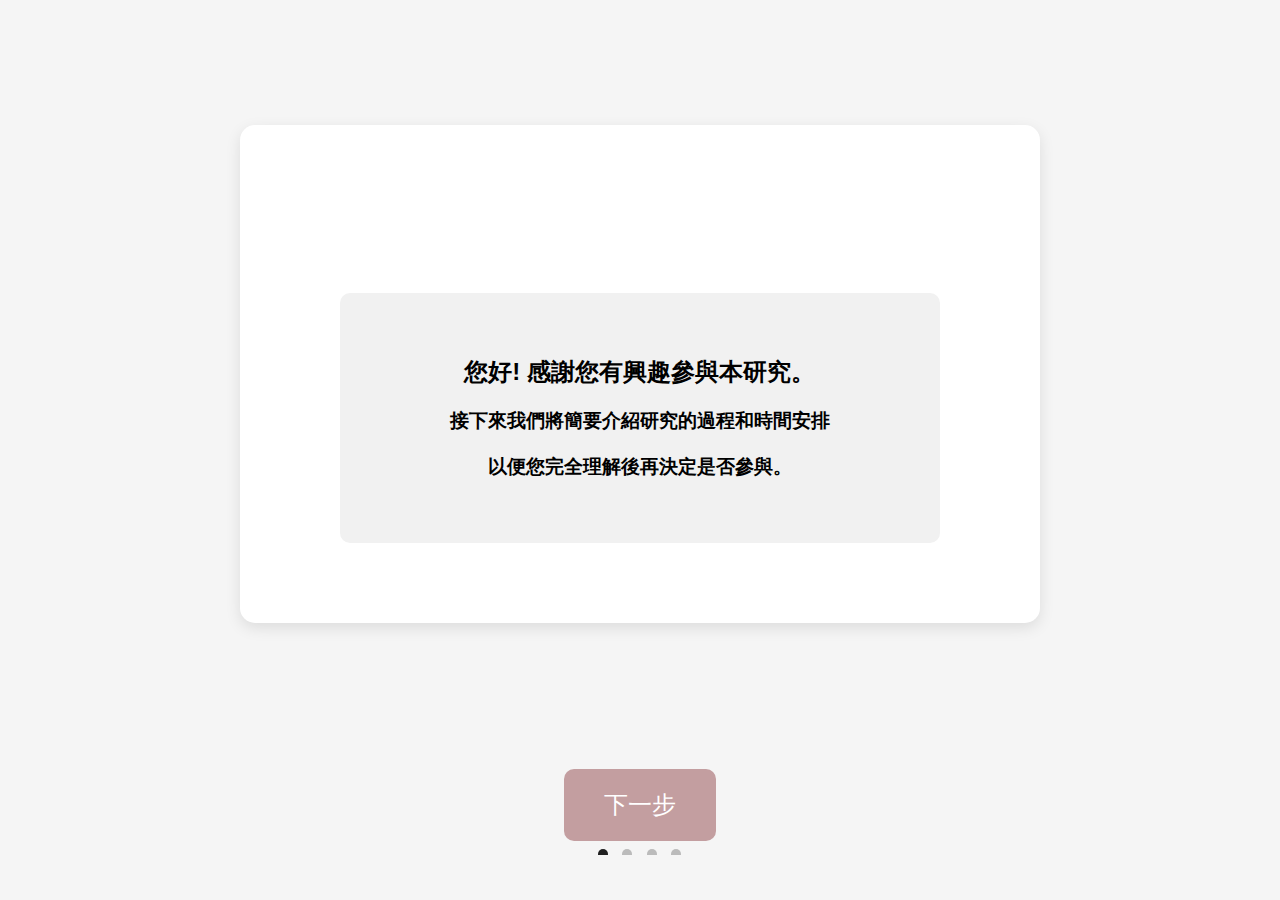
<file: index.html>
<!-- main.html -->
<!DOCTYPE html>
<html lang="zh-TW">
<head>
    <meta charset="UTF-8">
    <meta name="viewport" content="width=device-width, initial-scale=1.0">
    <title>投資與情緒評估實驗</title>
    <link rel="stylesheet" href="index.css"><!-- 引用外部 css 文件 -->
</head>
<body>
    <iframe id="content-frame" style="width:99vw; height:90vh; border:none;" src="survey/welcome.html"></iframe>
    <script src="upload_logic.js"></script> <!-- 引用外部 JavaScript 文件 -->
    <script src="index.js"></script> <!-- 引用外部 JavaScript 文件 -->
</body>
</html>
</file>
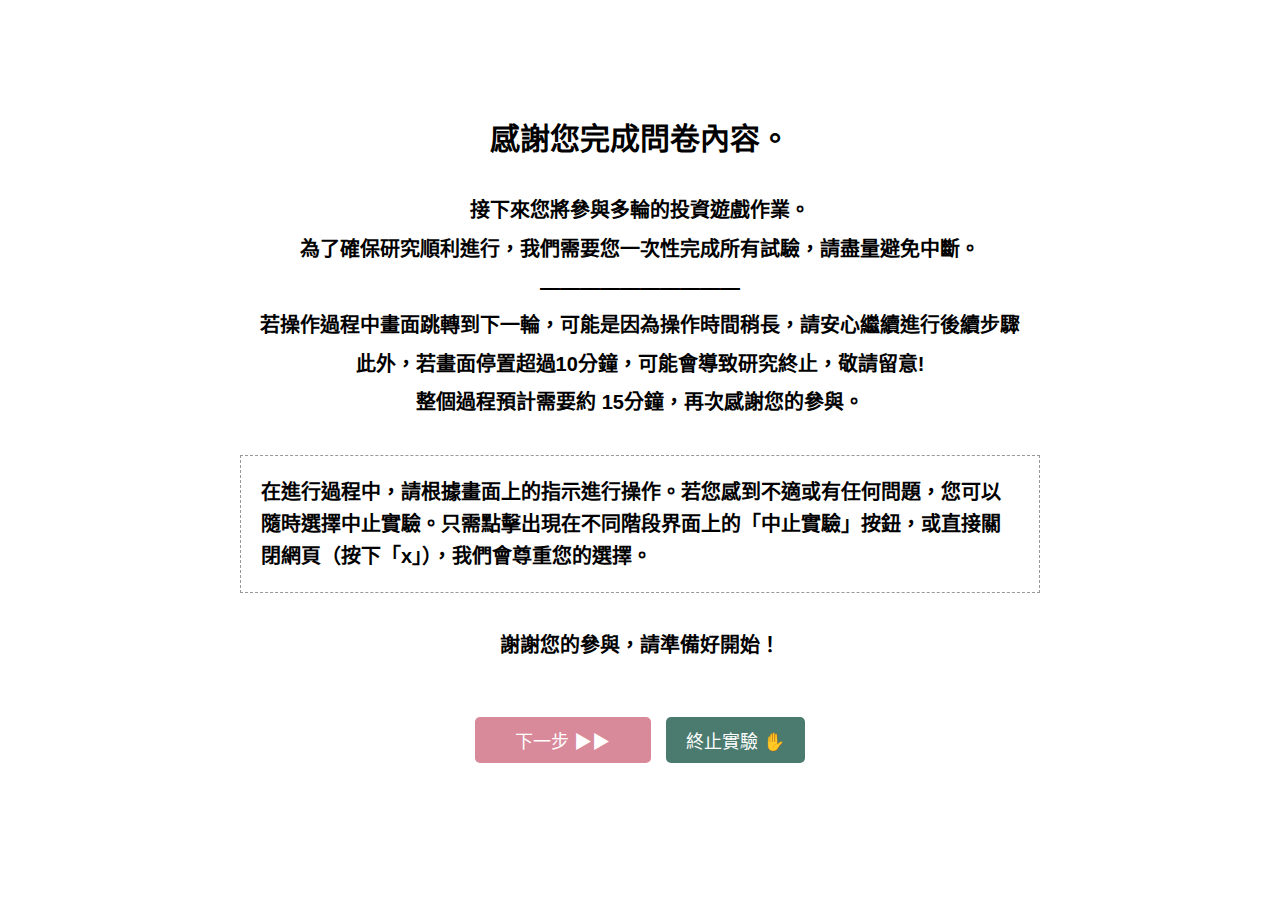
<file: guide/guide.html>
<!DOCTYPE html>
<html lang="zh-TW">
<head>
    <meta charset="UTF-8">
    <link rel="stylesheet" href="guide.css"><!-- 引用外部 css 文件 -->
</head>
<body>
  <div id="dialog-box" class="dialog-box">    
    <h2>感謝您完成問卷內容。</h2>
    <b>
    <p>接下來您將參與多輪的投資遊戲作業。</p>
    <p>為了確保研究順利進行，我們需要您一次性完成所有試驗，請盡量避免中斷。</p>
    <p>——————————</p>
    <p>若操作過程中畫面跳轉到下一輪，可能是因為操作時間稍長，請安心繼續進行後續步驟</p>
    <p>此外，若畫面停置超過10分鐘，可能會導致研究終止，敬請留意!</p>
    <p>整個過程預計需要約 15分鐘，再次感謝您的參與。</p>
    </b>
    <div class="notice-box">
      <b>
      在進行過程中，請根據畫面上的指示進行操作。若您感到不適或有任何問題，您可以隨時選擇中止實驗。只需點擊出現在不同階段界面上的「中止實驗」按鈕，或直接關閉網頁（按下「x」），我們會尊重您的選擇。
      </b>
    </div>
    <b><p>謝謝您的參與，請準備好開始！</p></b>
  </div>
  <iframe id="quizFrame" class="quiz-frame fade-out" src="quiz.html"></iframe>
  <br>
  <div class="button-container" id="button-container">
    <button class="next-button" id="left-btn">下一步 ▶▶</button>
    <button class="stop-button" id="right-btn">終止實驗 ✋</button>
  </div>
  <script src="../upload_logic.js"></script> <!-- 引用外部 JavaScript 文件 -->
  <script src="guide.js"></script> <!-- 引用外部 JavaScript 文件 -->
</body>
</html>
</file>
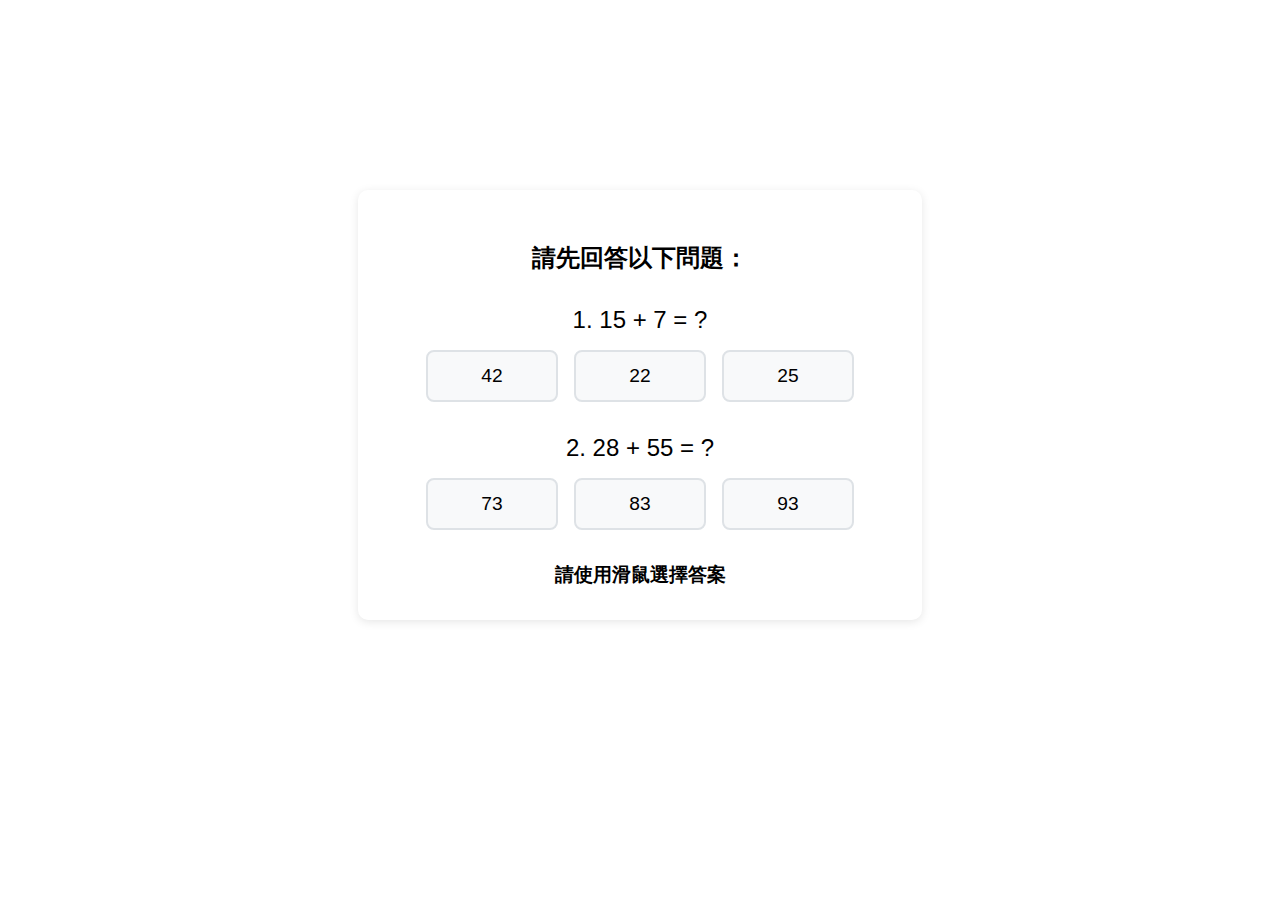
<file: guide/quiz.html>
<!DOCTYPE html>
<html lang="zh">
<head>
    <meta charset="UTF-8">
    <meta name="viewport" content="width=device-width, initial-scale=1.0">
    <title>數學測驗</title>
    <style>
        body {
            font-family: Arial, sans-serif;
            display: flex;
            justify-content: center;
            align-items: center;
            min-height: 90vh;
            margin: 0;
        }
        .quiz-container {
            background-color: white;
            padding: 2rem;
            border-radius: 10px;
            box-shadow: 0 2px 10px rgba(0,0,0,0.1);
            max-width: 500px;
            width: 90%;
            min-height: 30vh;
        }
        .question {
            margin-bottom: 2rem;
            text-align: center;
        }
        .question-text {
            font-size: 1.5rem;
            margin-bottom: 1rem;
        }
        .options {
            display: flex;
            justify-content: center;
            gap: 1rem;
            flex-wrap: wrap;
        }
        .option {
            background-color: #f8f9fa;
            border: 2px solid #dee2e6;
            border-radius: 8px;
            padding: 0.8rem 1.5rem;
            cursor: pointer;
            min-width: 80px;
            text-align: center;
            font-size: 1.2rem;
            transition: all 0.2s ease;
        }
        .option:hover {
            background-color: #e9ecef;
            transform: translateY(-2px);
        }
        .option.selected {
            background-color: #007bff;
            color: white;
            border-color: #007bff;
        }
        .result {
            text-align: center;
            font-weight: bold;
            font-size: 1.2rem;
        }
        .hidden {
            display: none;
        }
    </style>
</head>
<body>
    <div class="quiz-container">
        <h2 style="text-align: center; margin-bottom: 2rem;">請先回答以下問題：</h2>
        
        <div id="questionSet1">
            <div class="question">
                <div class="question-text">1. 15 + 7 = ?</div>
                <div class="options" data-question="1-1">
                    <div class="option" onclick="selectOption(this, '1-1')">42</div>
                    <div class="option" onclick="selectOption(this, '1-1')">22</div>
                    <div class="option" onclick="selectOption(this, '1-1')">25</div>
                </div>
            </div>
            <div class="question">
                <div class="question-text">2. 28 + 55 = ?</div>
                <div class="options" data-question="1-2">
                    <div class="option" onclick="selectOption(this, '1-2')">73</div>
                    <div class="option" onclick="selectOption(this, '1-2')">83</div>
                    <div class="option" onclick="selectOption(this, '1-2')">93</div>
                </div>
            </div>
        </div>

        <div id="questionSet2" class="hidden">
            <div class="question">
                <div class="question-text">1. 12 + 9 = ?</div>
                <div class="options" data-question="2-1">
                    <div class="option" onclick="selectOption(this, '2-1')">19</div>
                    <div class="option" onclick="selectOption(this, '2-1')">21</div>
                    <div class="option" onclick="selectOption(this, '2-1')">23</div>
                </div>
            </div>
            <div class="question">
                <div class="question-text">2. 28 - 4 = ?</div>
                <div class="options" data-question="2-2">
                    <div class="option" onclick="selectOption(this, '2-2')">22</div>
                    <div class="option" onclick="selectOption(this, '2-2')">24</div>
                    <div class="option" onclick="selectOption(this, '2-2')">26</div>
                </div>
            </div>
        </div>

        <div id="result" class="result">請使用滑鼠選擇答案</div>
    </div>

    <script>
        const correctAnswers = {
            '1-1': '22',
            '1-2': '83',
            '2-1': '21',
            '2-2': '24'
        };
    
        let currentSet = 1;
        let selectedAnswers = {};
        let questionStartTime = Date.now(); // 記錄第一題開始的時間
        let answerDetails = {}; // 記錄每題的答題狀況與時間
    
        function notifyParentWindow(result) {
            const message = {
                type: 'quizCompleted',
                success: result, // true 代表通過測驗，false 代表未通過
                details: answerDetails // 回傳答題詳細資訊
            };
    
            // 檢查是否在 iframe 中
            if (window.parent !== window) {
                window.parent.postMessage(message, '*');
            }
        }
    
        function selectOption(element, questionId) {
            // 記錄選中選項的時間
            const questionEndTime = Date.now();
            const timeTaken = questionEndTime - questionStartTime; // 答題所花的時間
            questionStartTime = questionEndTime; // 更新開始時間為下一題起始時間
    
            // 移除同一題目其他選項的選中狀態
            const options = element.parentElement.getElementsByClassName('option');
            for (let option of options) {
                option.classList.remove('selected');
            }
    
            // 選中當前選項
            element.classList.add('selected');
            selectedAnswers[questionId] = element.textContent;
    
            // 記錄答題詳情
            answerDetails[questionId] = {
                selectedAnswer: element.textContent,
                isCorrect: element.textContent === correctAnswers[questionId],
                timeTaken: timeTaken
            };
    
            // 檢查當前組是否已經全部回答
            checkSetCompletion();
        }
    
        function checkSetCompletion() {
            const resultDiv = document.getElementById('result');
    
            if (currentSet === 1) {
                if (selectedAnswers['1-1'] && selectedAnswers['1-2']) {
                    const isSet1Correct = selectedAnswers['1-1'] === correctAnswers['1-1'] &&
                        selectedAnswers['1-2'] === correctAnswers['1-2'];
    
                    if (isSet1Correct) {
                        resultDiv.innerHTML = '恭喜！你通過測驗了！';
                        resultDiv.style.color = 'green';
                        notifyParentWindow(true); // 通知父頁面測驗通過
                    } else {
                        currentSet = 2;
                        document.getElementById('questionSet1').classList.add('hidden');
                        document.getElementById('questionSet2').classList.remove('hidden');
                        resultDiv.innerHTML = '答案不正確，請嘗試下一組題目。';
                        resultDiv.style.color = 'red';
                        selectedAnswers = {}; // 清空選擇紀錄
                        questionStartTime = Date.now(); // 設定新題目組的開始時間
                    }
                }
            } else {
                if (selectedAnswers['2-1'] && selectedAnswers['2-2']) {
                    const isSet2Correct = selectedAnswers['2-1'] === correctAnswers['2-1'] &&
                        selectedAnswers['2-2'] === correctAnswers['2-2'];
    
                    if (isSet2Correct) {
                        resultDiv.innerHTML = '恭喜！你通過測驗了！';
                        resultDiv.style.color = 'green';
                        notifyParentWindow(true); // 通知父頁面測驗通過
                    } else {
                        resultDiv.innerHTML = '很抱歉，測驗未通過。';
                        resultDiv.style.color = 'red';
                        notifyParentWindow(false); // 通知父頁面測驗未通過
                    }
                }
            }
        }
    </script>
    
</body>
</html>
</file>
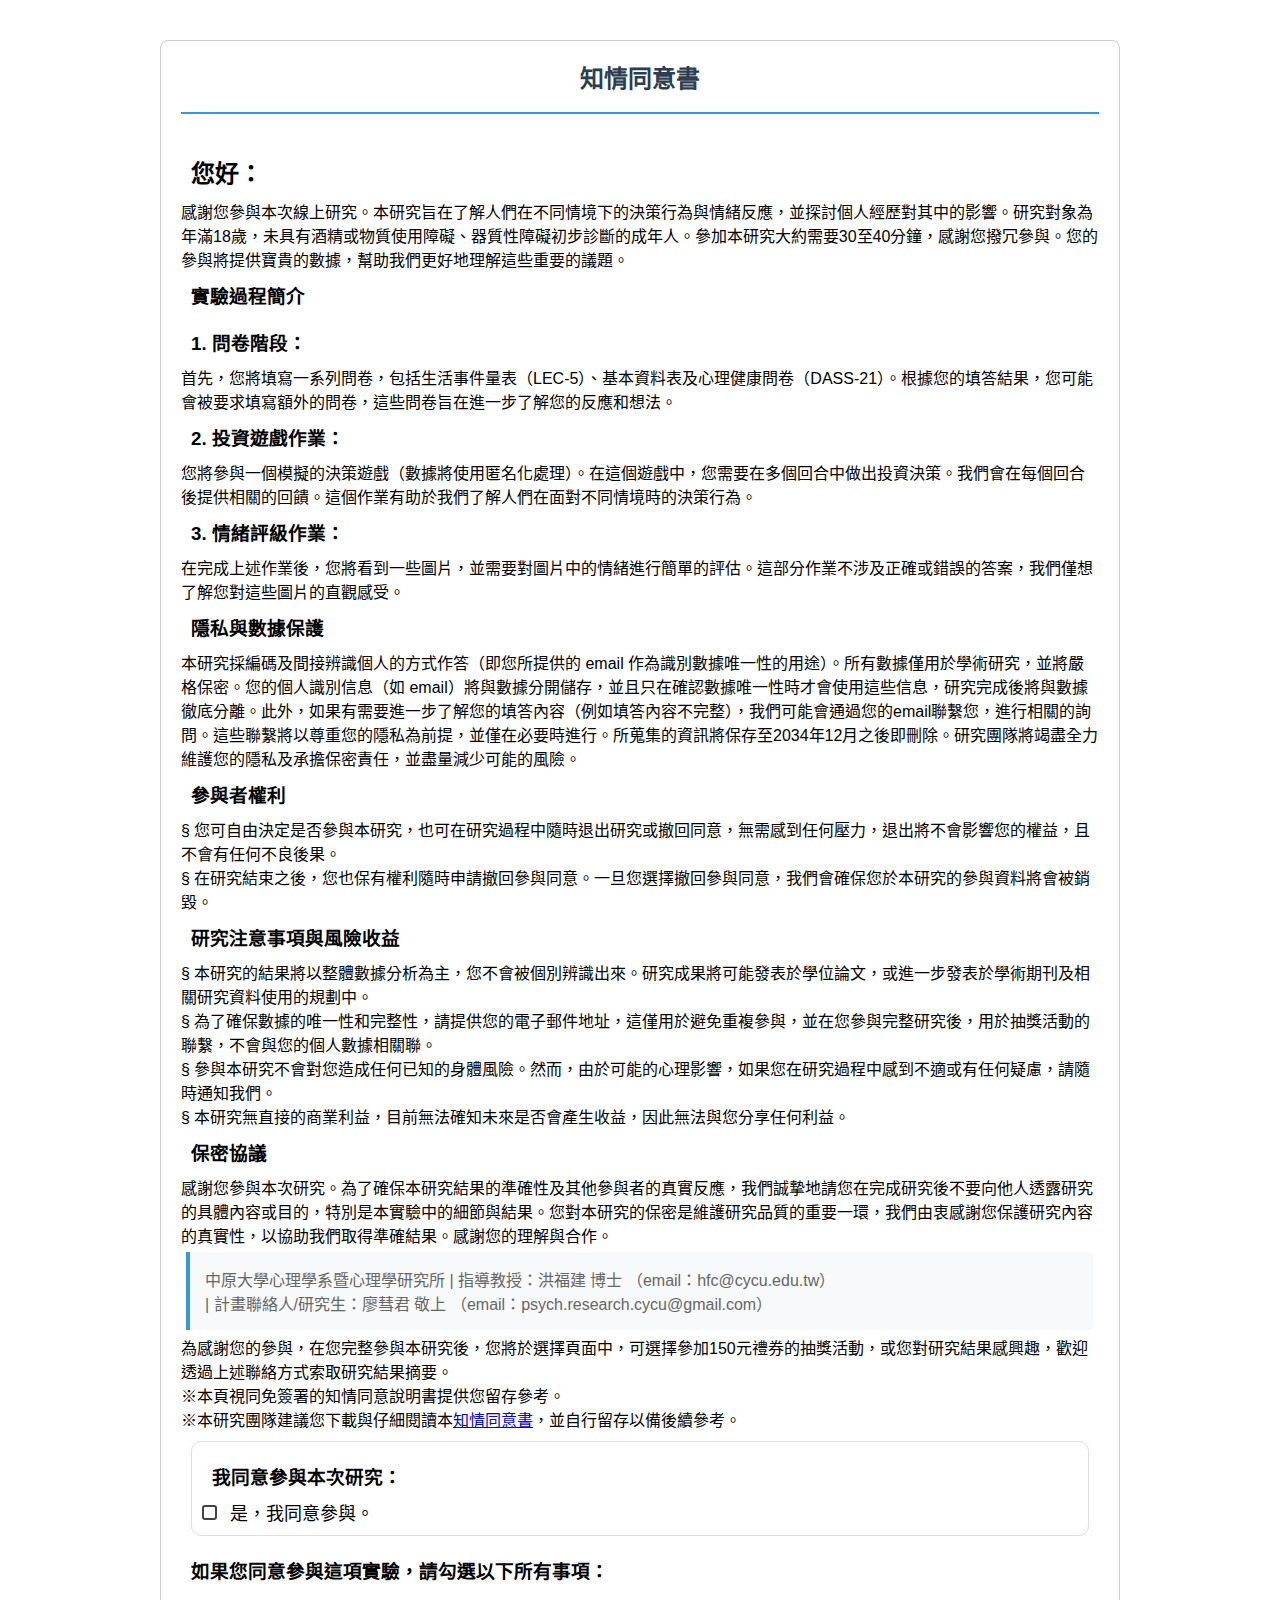
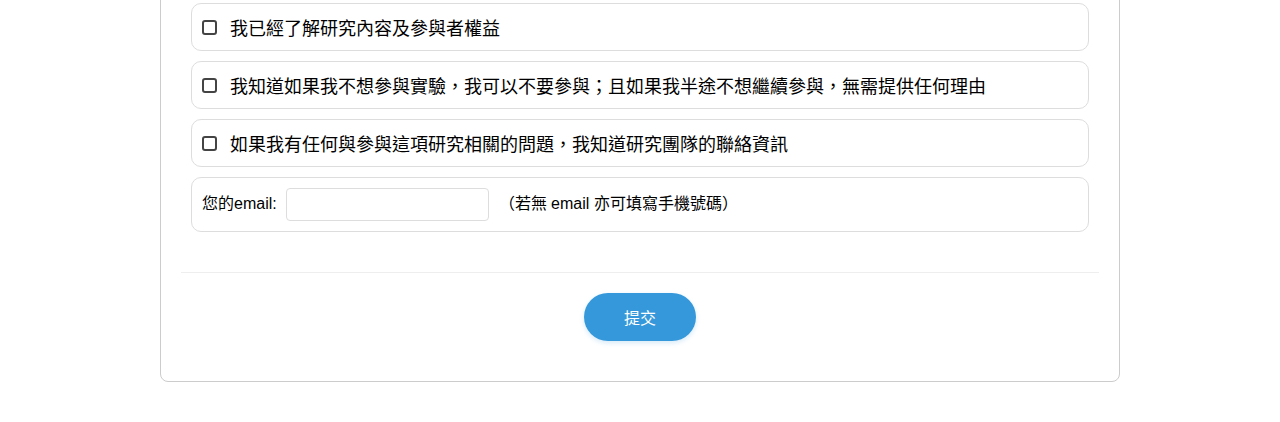
<file: survey/agree.html>
<!DOCTYPE html>
<html lang="zh-TW">
<head>
    <meta charset="UTF-8">
    <title>知情與研究參與同意書</title>
    <link rel="stylesheet" href="survey.css"><!-- 引用外部 css 文件 -->

</head>
<body>
    <div class="survey-container">
        <div class="title">知情同意書</div>
        <h2>您好： </h2>
        <p>感謝您參與本次線上研究。本研究旨在了解人們在不同情境下的決策行為與情緒反應，並探討個人經歷對其中的影響。研究對象為年滿18歲，未具有酒精或物質使用障礙、器質性障礙初步診斷的成年人。參加本研究大約需要30至40分鐘，感謝您撥冗參與。您的參與將提供寶貴的數據，幫助我們更好地理解這些重要的議題。</p>
        <h3>實驗過程簡介</h3> 
        <h3>1. 問卷階段：</h3>
        <p>首先，您將填寫一系列問卷，包括生活事件量表（LEC-5）、基本資料表及心理健康問卷（DASS-21）。根據您的填答結果，您可能會被要求填寫額外的問卷，這些問卷旨在進一步了解您的反應和想法。</p>
        <h3>2. 投資遊戲作業：</h3>
        <p>您將參與一個模擬的決策遊戲（數據將使用匿名化處理）。在這個遊戲中，您需要在多個回合中做出投資決策。我們會在每個回合後提供相關的回饋。這個作業有助於我們了解人們在面對不同情境時的決策行為。</p>
        <h3>3. 情緒評級作業：</h3> 
        <p>在完成上述作業後，您將看到一些圖片，並需要對圖片中的情緒進行簡單的評估。這部分作業不涉及正確或錯誤的答案，我們僅想了解您對這些圖片的直觀感受。 </p>
        <h3>隱私與數據保護</h3>
        <p>本研究採編碼及間接辨識個人的方式作答（即您所提供的 email 作為識別數據唯一性的用途）。所有數據僅用於學術研究，並將嚴格保密。您的個人識別信息（如 email）將與數據分開儲存，並且只在確認數據唯一性時才會使用這些信息，研究完成後將與數據徹底分離。此外，如果有需要進一步了解您的填答內容（例如填答內容不完整），我們可能會通過您的email聯繫您，進行相關的詢問。這些聯繫將以尊重您的隱私為前提，並僅在必要時進行。所蒐集的資訊將保存至2034年12月之後即刪除。研究團隊將竭盡全力維護您的隱私及承擔保密責任，並盡量減少可能的風險。 </p>
        <h3>參與者權利</h3> 
        <p>§ 您可自由決定是否參與本研究，也可在研究過程中隨時退出研究或撤回同意，無需感到任何壓力，退出將不會影響您的權益，且不會有任何不良後果。 </p>
        <p>§ 在研究結束之後，您也保有權利隨時申請撤回參與同意。一旦您選擇撤回參與同意，我們會確保您於本研究的參與資料將會被銷毀。</p>
        <h3>研究注意事項與風險收益</h3> 
        <p>§ 本研究的結果將以整體數據分析為主，您不會被個別辨識出來。研究成果將可能發表於學位論文，或進一步發表於學術期刊及相關研究資料使用的規劃中。</p>
        <p>§ 為了確保數據的唯一性和完整性，請提供您的電子郵件地址，這僅用於避免重複參與，並在您參與完整研究後，用於抽獎活動的聯繫，不會與您的個人數據相關聯。</p> 
        <p>§ 參與本研究不會對您造成任何已知的身體風險。然而，由於可能的心理影響，如果您在研究過程中感到不適或有任何疑慮，請隨時通知我們。</p> 
        <p>§ 本研究無直接的商業利益，目前無法確知未來是否會產生收益，因此無法與您分享任何利益。 </p>  
        <h3>保密協議</h3>
        <p>感謝您參與本次研究。為了確保本研究結果的準確性及其他參與者的真實反應，我們誠摯地請您在完成研究後不要向他人透露研究的具體內容或目的，特別是本實驗中的細節與結果。您對本研究的保密是維護研究品質的重要一環，我們由衷感謝您保護研究內容的真實性，以協助我們取得準確結果。感謝您的理解與合作。</p>
        <div class="instruction">
            中原大學心理學系暨心理學研究所 
            | 指導教授：洪福建 博士 （email：hfc@cycu.edu.tw） <br>
            | 計畫聯絡人/研究生：廖彗君 敬上 （email：psych.research.cycu@gmail.com）
        </div>
        <p>為感謝您的參與，在您完整參與本研究後，您將於選擇頁面中，可選擇參加150元禮券的抽獎活動，或您對研究結果感興趣，歡迎透過上述聯絡方式索取研究結果摘要。 </p>
        <p>※本頁視同免簽署的知情同意說明書提供您留存參考。 </p>
        <p>※本研究團隊建議您下載與仔細閱讀本<a href="../pdf_file/知情與研究參與同意書.pdf" target="_blank">知情同意書</a>，並自行留存以備後續參考。 </p>
        <form id="agree_form">
            <ul class="option-list ques">
                <h3>我同意參與本次研究：</h3>
                <input type="radio" id="agree_to_attend" name="agree_to_attend" value="agree"><label for="agree_to_attend">  是，我同意參與。</label>
            </ul>
            <h3>如果您同意參與這項實驗，請勾選以下所有事項： </h3>
            <ul class="option-list ques">
                <input type="radio" id="agree_to_attend_1" name="agree_to_attend_1" value="agree"><label for="agree_to_attend_1">  我已經了解研究內容及參與者權益</label><br>
            </ul>
            <ul class="option-list ques">
                <input type="radio" id="agree_to_attend_2" name="agree_to_attend_2" value="agree"><label for="agree_to_attend_2">  我知道如果我不想參與實驗，我可以不要參與；且如果我半途不想繼續參與，無需提供任何理由</label><br>
            </ul>
            <ul class="option-list ques">
                <input type="radio" id="agree_to_attend_3" name="agree_to_attend_3" value="agree"><label for="agree_to_attend_3">  如果我有任何與參與這項研究相關的問題，我知道研究團隊的聯絡資訊</label>
            </ul>
            <ul class="option-list ques">            
                <p>您的email: <input type="text" size="20" name="email" pattern="^(09\d{8}|[a-zA-Z0-9._%+\-]+@[a-zA-Z0-9.\-]+\.[a-zA-Z]{2,})$" > （若無 email 亦可填寫手機號碼）</p> 
            </ul>
            <div class="button-group">
                <button type="submit" class="submit-btn">提交</button>
            </div>
        </form>
    </div>
    <script src="../upload_logic.js"></script> <!-- 引用外部 JavaScript 文件 -->
    <script src="survey_logic.js"></script> <!-- 引用外部 JavaScript 文件 -->
    <script src="agree.js"></script> <!-- 引用外部 JavaScript 文件 -->
</body>
</html>
</file>
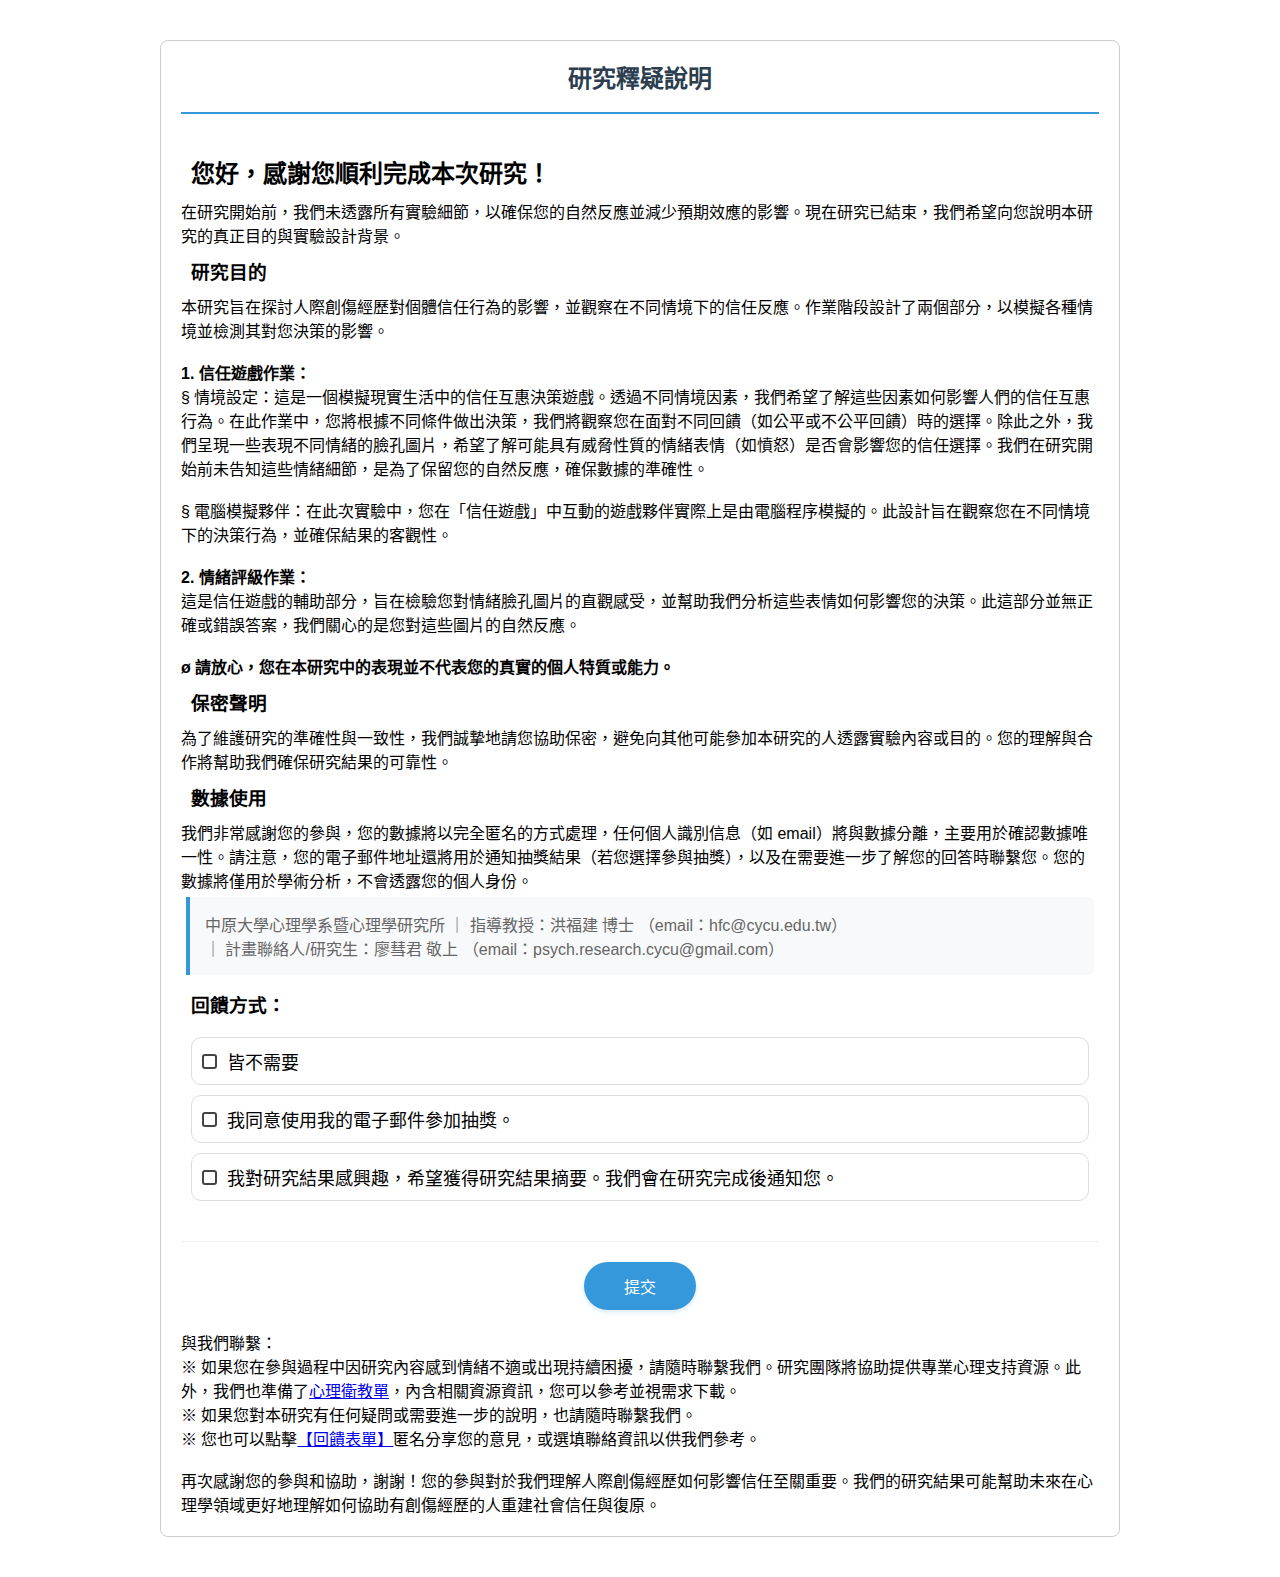
<file: survey/agree_after.html>
<!DOCTYPE html>
<html lang="zh-TW">
<head>
    <meta charset="UTF-8">
    <title>釋疑與研究後知情同意書</title>
    <link rel="stylesheet" href="survey.css"><!-- 引用外部 css 文件 -->

</head>
<body>
    <div class="survey-container">
        <div class="title">研究釋疑說明</div>
        <h2>您好，感謝您順利完成本次研究！ </h2>
        <p>在研究開始前，我們未透露所有實驗細節，以確保您的自然反應並減少預期效應的影響。現在研究已結束，我們希望向您說明本研究的真正目的與實驗設計背景。 </p>
        <h3>研究目的 </h3> 
        <p>本研究旨在探討人際創傷經歷對個體信任行為的影響，並觀察在不同情境下的信任反應。作業階段設計了兩個部分，以模擬各種情境並檢測其對您決策的影響。 </p>
        <br><h4>1. 信任遊戲作業： </h4>
        <p>§ 情境設定：這是一個模擬現實生活中的信任互惠決策遊戲。透過不同情境因素，我們希望了解這些因素如何影響人們的信任互惠行為。在此作業中，您將根據不同條件做出決策，我們將觀察您在面對不同回饋（如公平或不公平回饋）時的選擇。除此之外，我們呈現一些表現不同情緒的臉孔圖片，希望了解可能具有威脅性質的情緒表情（如憤怒）是否會影響您的信任選擇。我們在研究開始前未告知這些情緒細節，是為了保留您的自然反應，確保數據的準確性。 </p>
            <br><p>§ 電腦模擬夥伴：在此次實驗中，您在「信任遊戲」中互動的遊戲夥伴實際上是由電腦程序模擬的。此設計旨在觀察您在不同情境下的決策行為，並確保結果的客觀性。</p>
        <br><h4>2. 情緒評級作業： </h4> 
        <p> 這是信任遊戲的輔助部分，旨在檢驗您對情緒臉孔圖片的直觀感受，並幫助我們分析這些表情如何影響您的決策。此這部分並無正確或錯誤答案，我們關心的是您對這些圖片的自然反應。 </p>
        <br><h4>ø 請放心，您在本研究中的表現並不代表您的真實的個人特質或能力。 </h4>

        <h3>保密聲明 </h3>
        <p>為了維護研究的準確性與一致性，我們誠摯地請您協助保密，避免向其他可能參加本研究的人透露實驗內容或目的。您的理解與合作將幫助我們確保研究結果的可靠性。</p>
        <h3>數據使用 </h3> 
        <p>我們非常感謝您的參與，您的數據將以完全匿名的方式處理，任何個人識別信息（如 email）將與數據分離，主要用於確認數據唯一性。請注意，您的電子郵件地址還將用於通知抽獎結果（若您選擇參與抽獎），以及在需要進一步了解您的回答時聯繫您。您的數據將僅用於學術分析，不會透露您的個人身份。 </p> 
        <div class="instruction">
            中原大學心理學系暨心理學研究所 
            ｜ 指導教授：洪福建 博士 （email：hfc@cycu.edu.tw） <br>
            ｜ 計畫聯絡人/研究生：廖彗君 敬上 （email：psych.research.cycu@gmail.com）
        </div>
        
        <form id="agree_after_form">
            <h3>回饋方式：  </h3>
            <ul class="option-list ques">
                <input type="checkbox" id="both_dont_want" name="reward" value="both_dont_want"><label for="both_dont_want">  皆不需要</label>
            </ul>
            <ul class="option-list ques">
                <input type="checkbox" id="lottery" name="reward" value="lottery_yes"><label for="lottery">  我同意使用我的電子郵件參加抽獎。 </label><br>
            </ul>
            <ul class="option-list ques">
                <input type="checkbox" id="want_results" name="reward" value="want_results_yes"><label for="want_results">  我對研究結果感興趣，希望獲得研究結果摘要。我們會在研究完成後通知您。</label><br>
            </ul>


            <div class="button-group">
                <button type="submit" class="submit-btn">提交</button>
            </div>

        </form>
        <!-- <p>※本研究團隊建議您下載與仔細閱讀本<a href="../pdf_file/釋疑與研究後知情同意書.pdf" target="_blank">研究後知情同意書</a>，並自行留存以備後續參考。 </p> 暫時隱藏本段文字，需求變更可再恢復 -->
        <p>與我們聯繫： </p>
        <p>※ 如果您在參與過程中因研究內容感到情緒不適或出現持續困擾，請隨時聯繫我們。研究團隊將協助提供專業心理支持資源。此外，我們也準備了<a href="../pdf_file/心理衛教單.pdf" target="_blank">心理衛教單</a>，內含相關資源資訊，您可以參考並視需求下載。 </p>
        <p>※ 如果您對本研究有任何疑問或需要進一步的說明，也請隨時聯繫我們。</p>
        <p>※ 您也可以點擊<a href="https://docs.google.com/forms/d/e/1FAIpQLSfSK85PjVf8gPqx-17YZu935HX9TzyoB71CbzegUuonasJPow/viewform" target="_blank">【回饋表單】</a>匿名分享您的意見，或選填聯絡資訊以供我們參考。</p>
        <br>
        <p>再次感謝您的參與和協助，謝謝！您的參與對於我們理解人際創傷經歷如何影響信任至關重要。我們的研究結果可能幫助未來在心理學領域更好地理解如何協助有創傷經歷的人重建社會信任與復原。</p>
    </div>
    <script src="../upload_logic.js"></script> <!-- 引用外部 JavaScript 文件 -->
    <script src="survey_logic.js"></script> <!-- 引用外部 JavaScript 文件 -->
    <script src="agree_after.js"></script> <!-- 引用外部 JavaScript 文件 -->
</body>
</html>
</file>
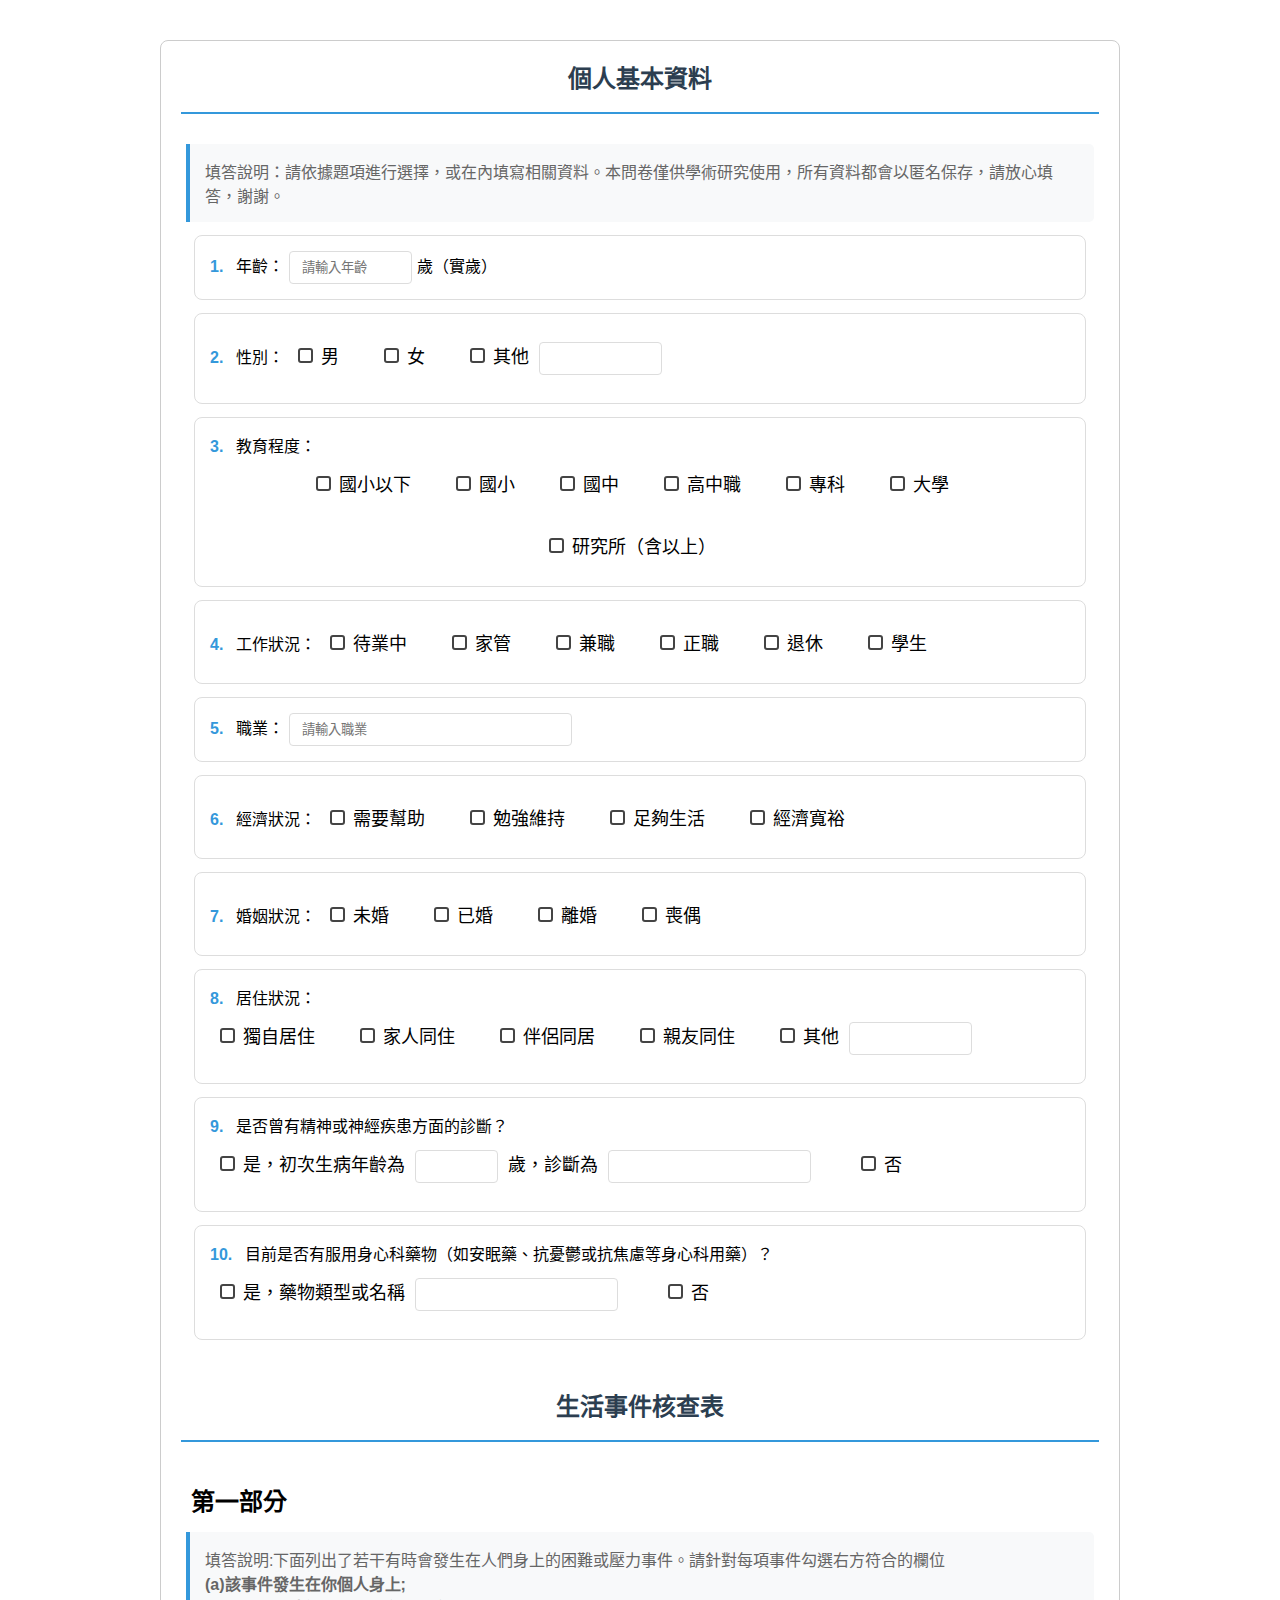
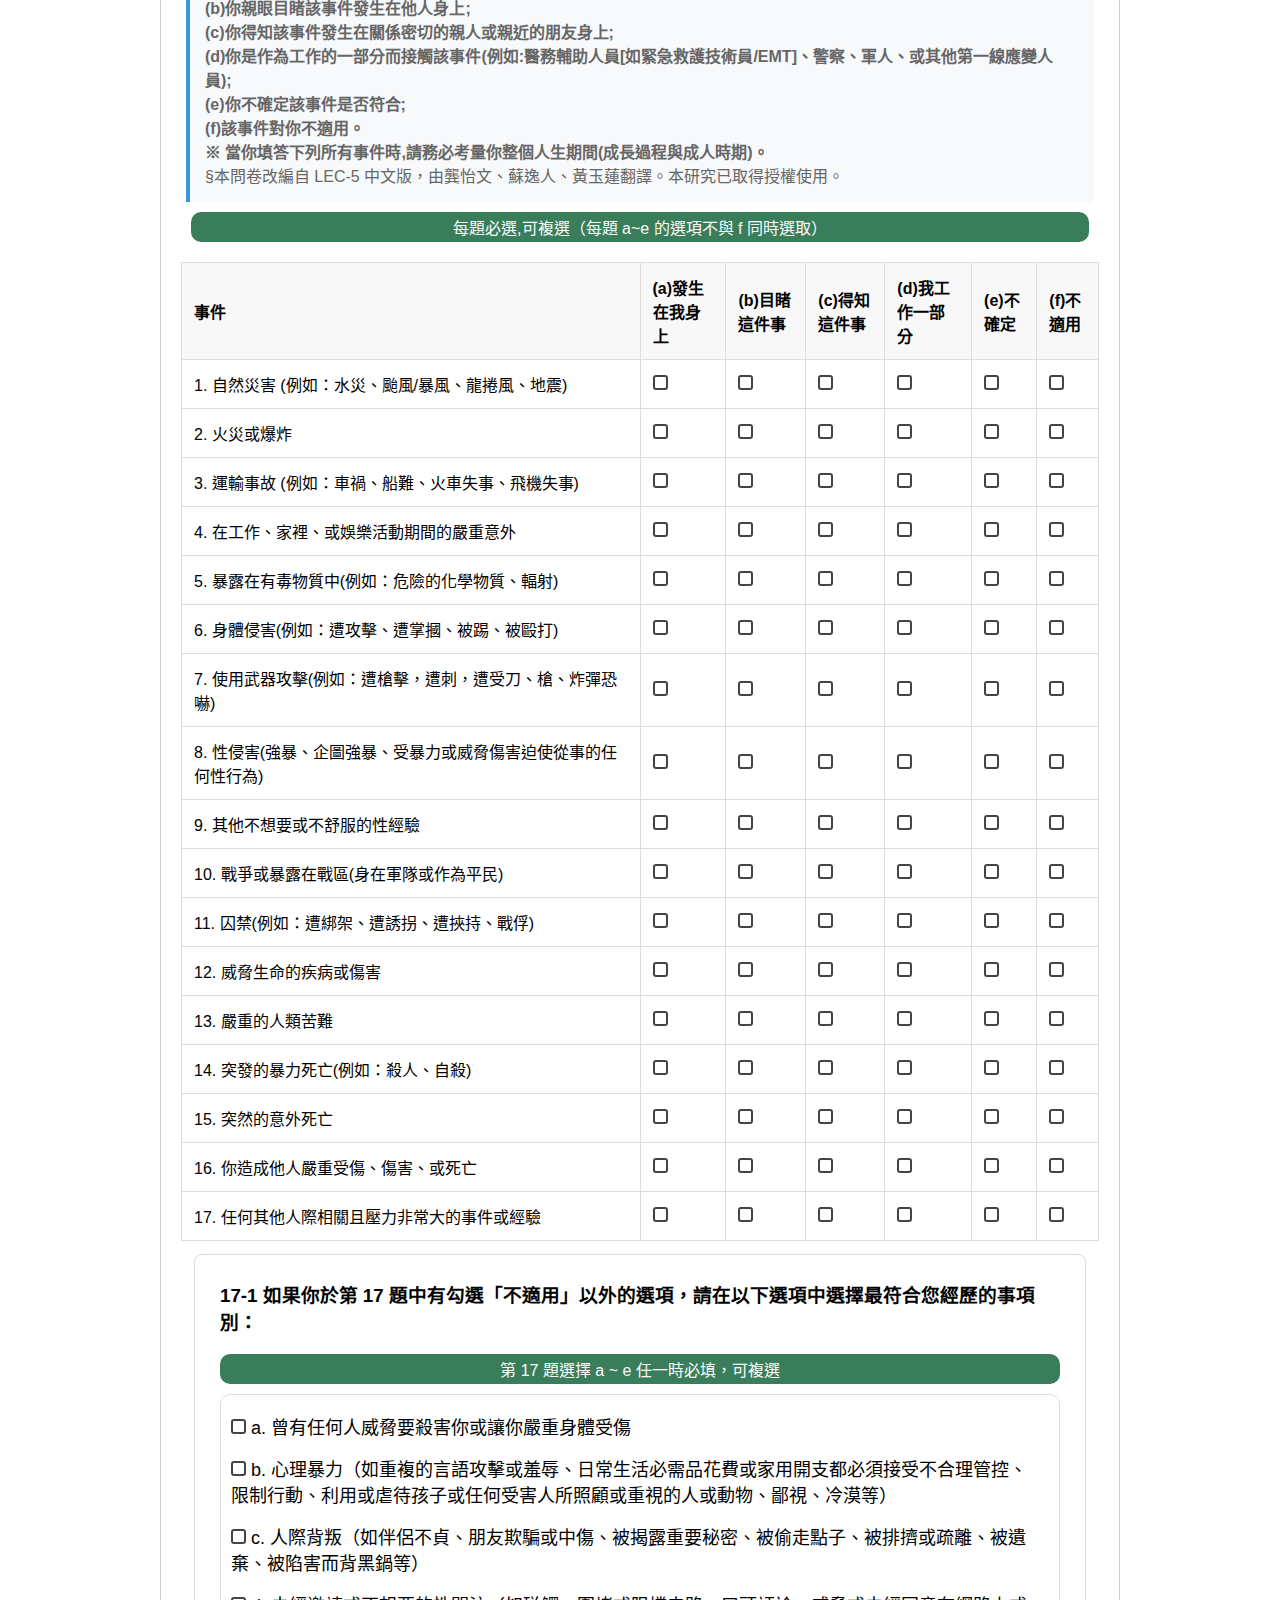
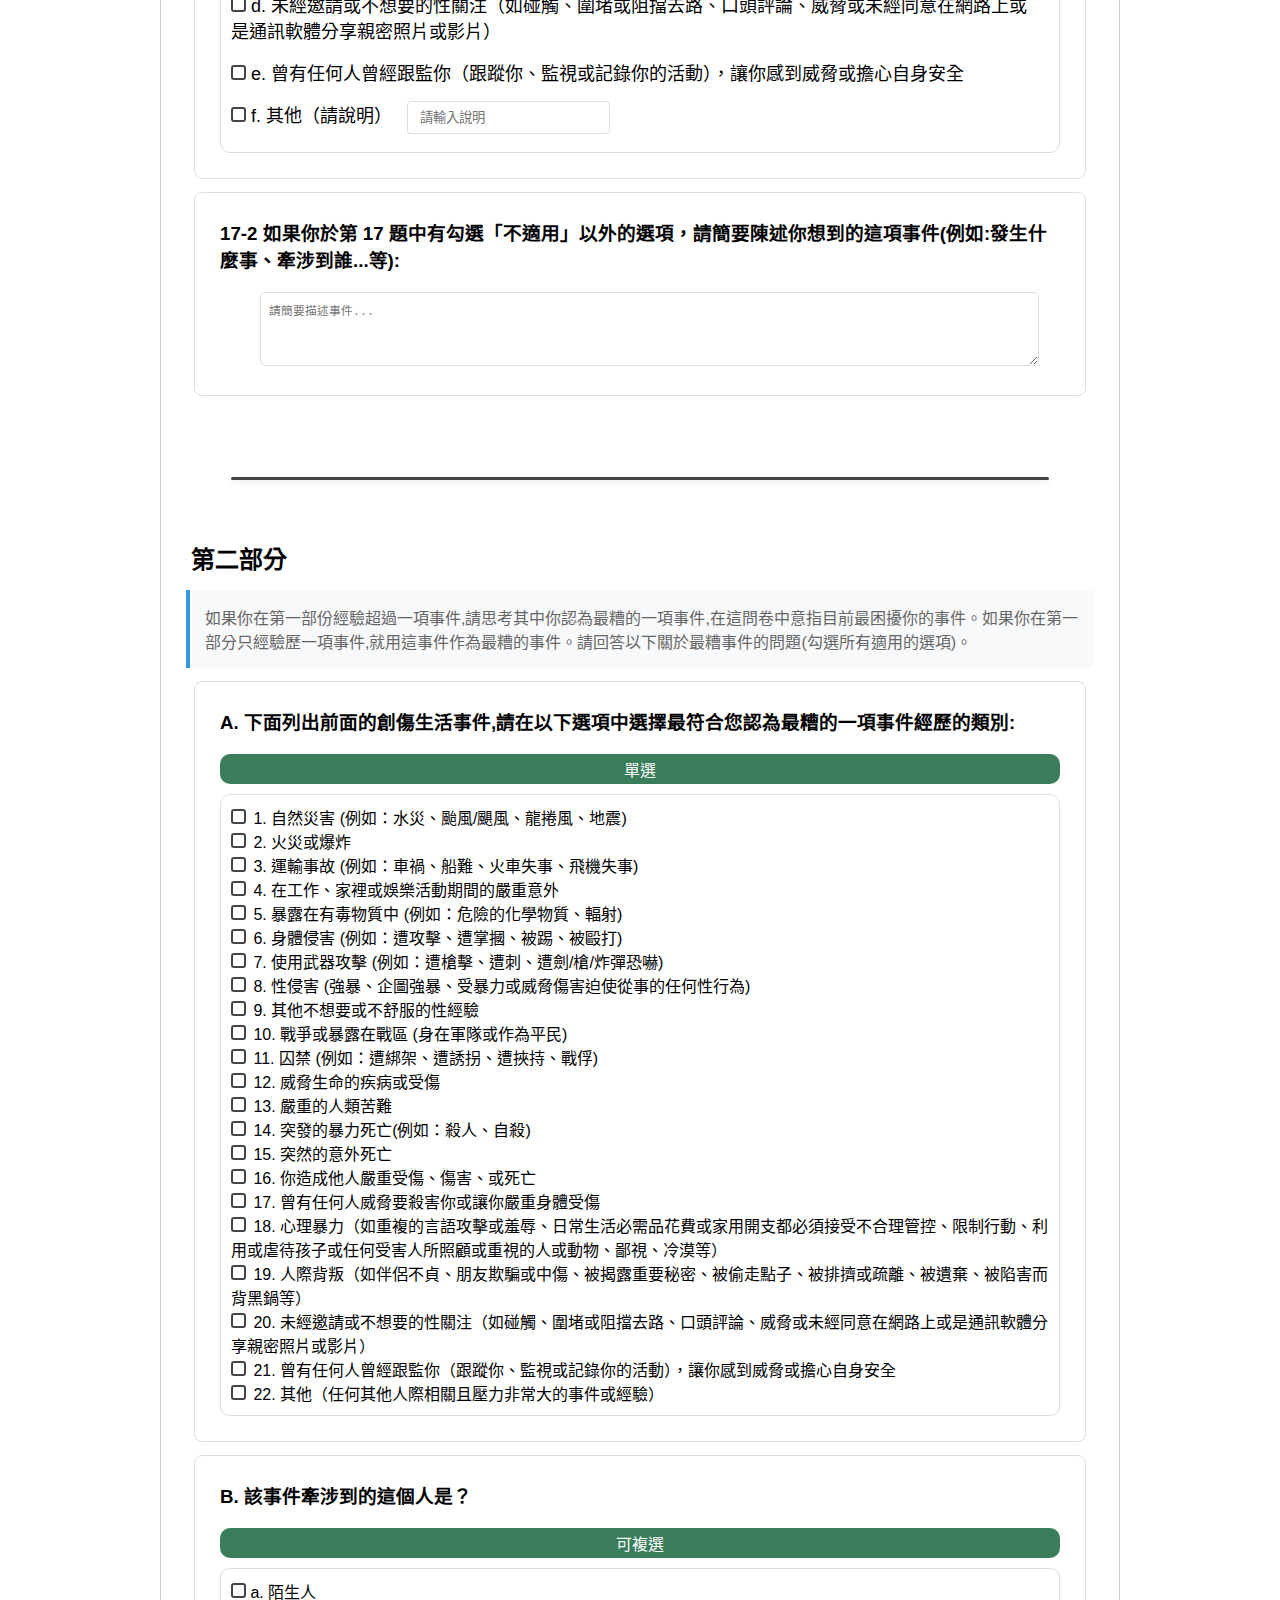
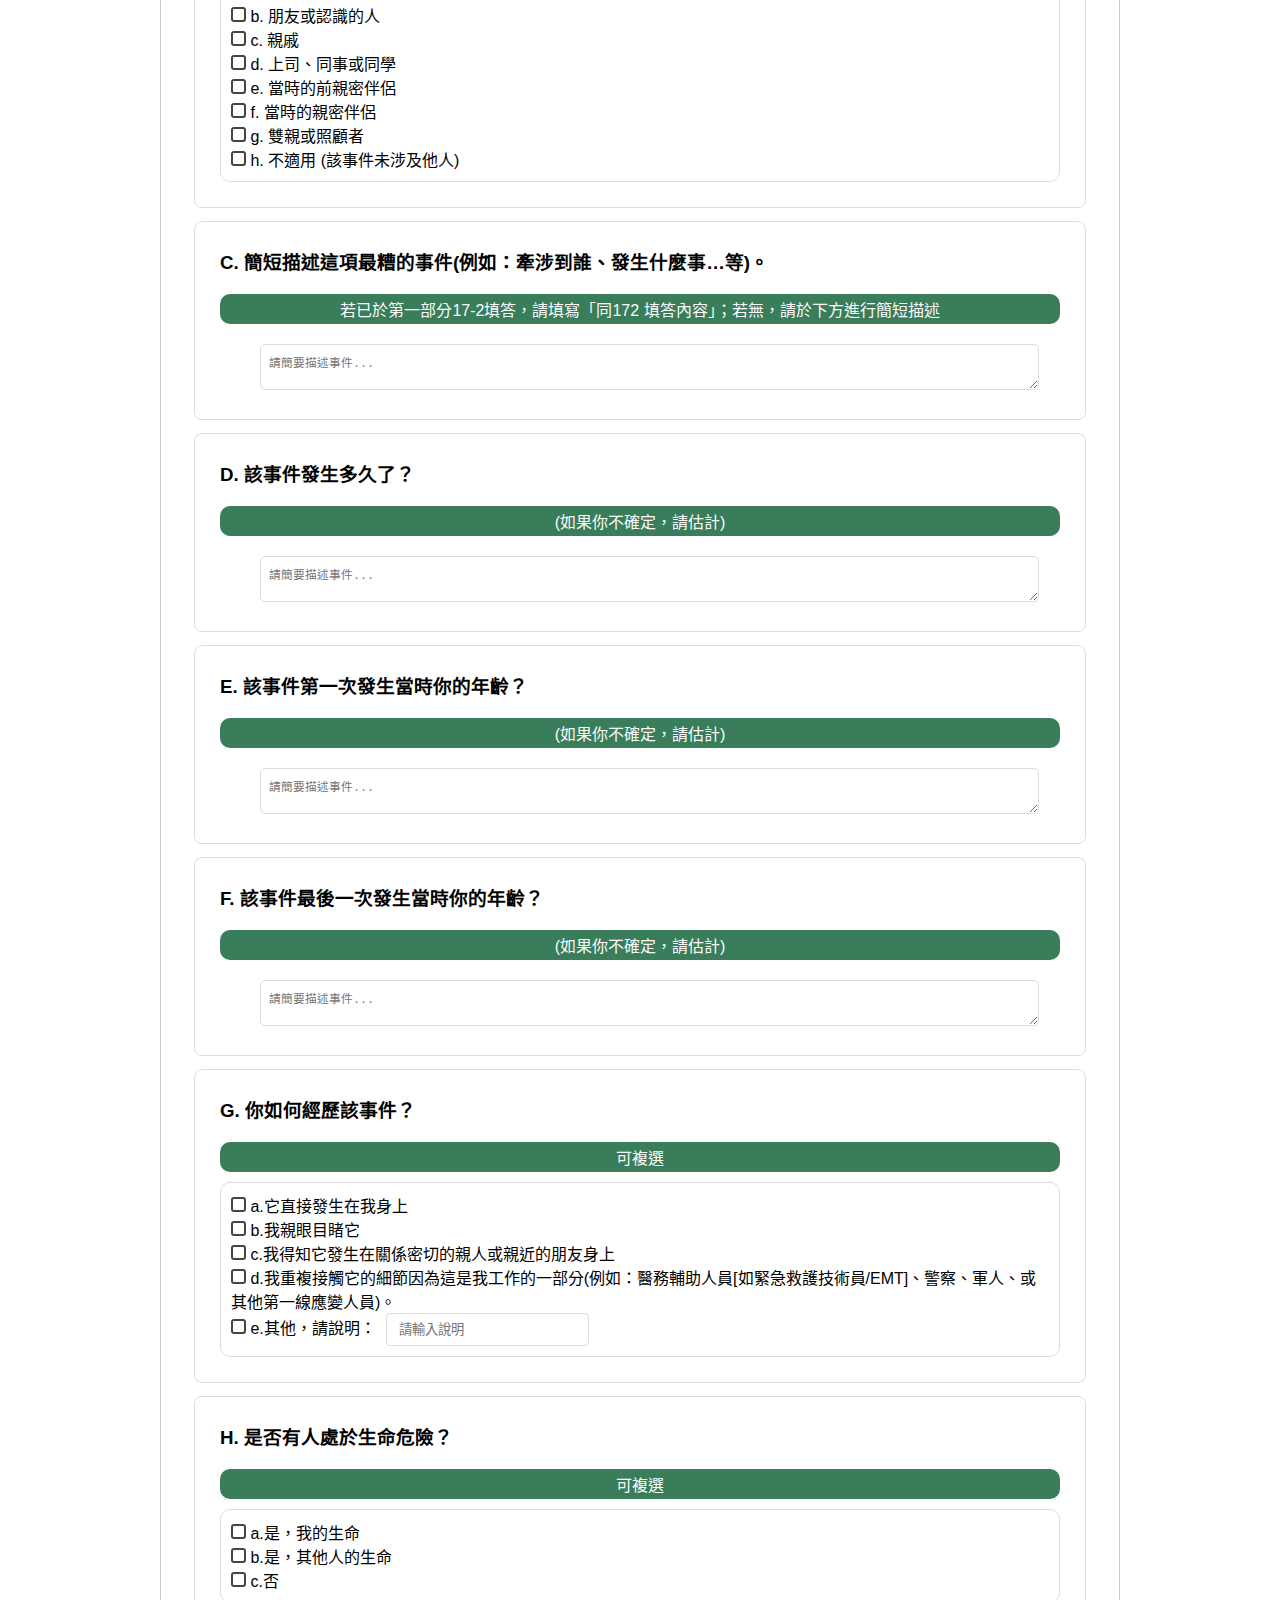
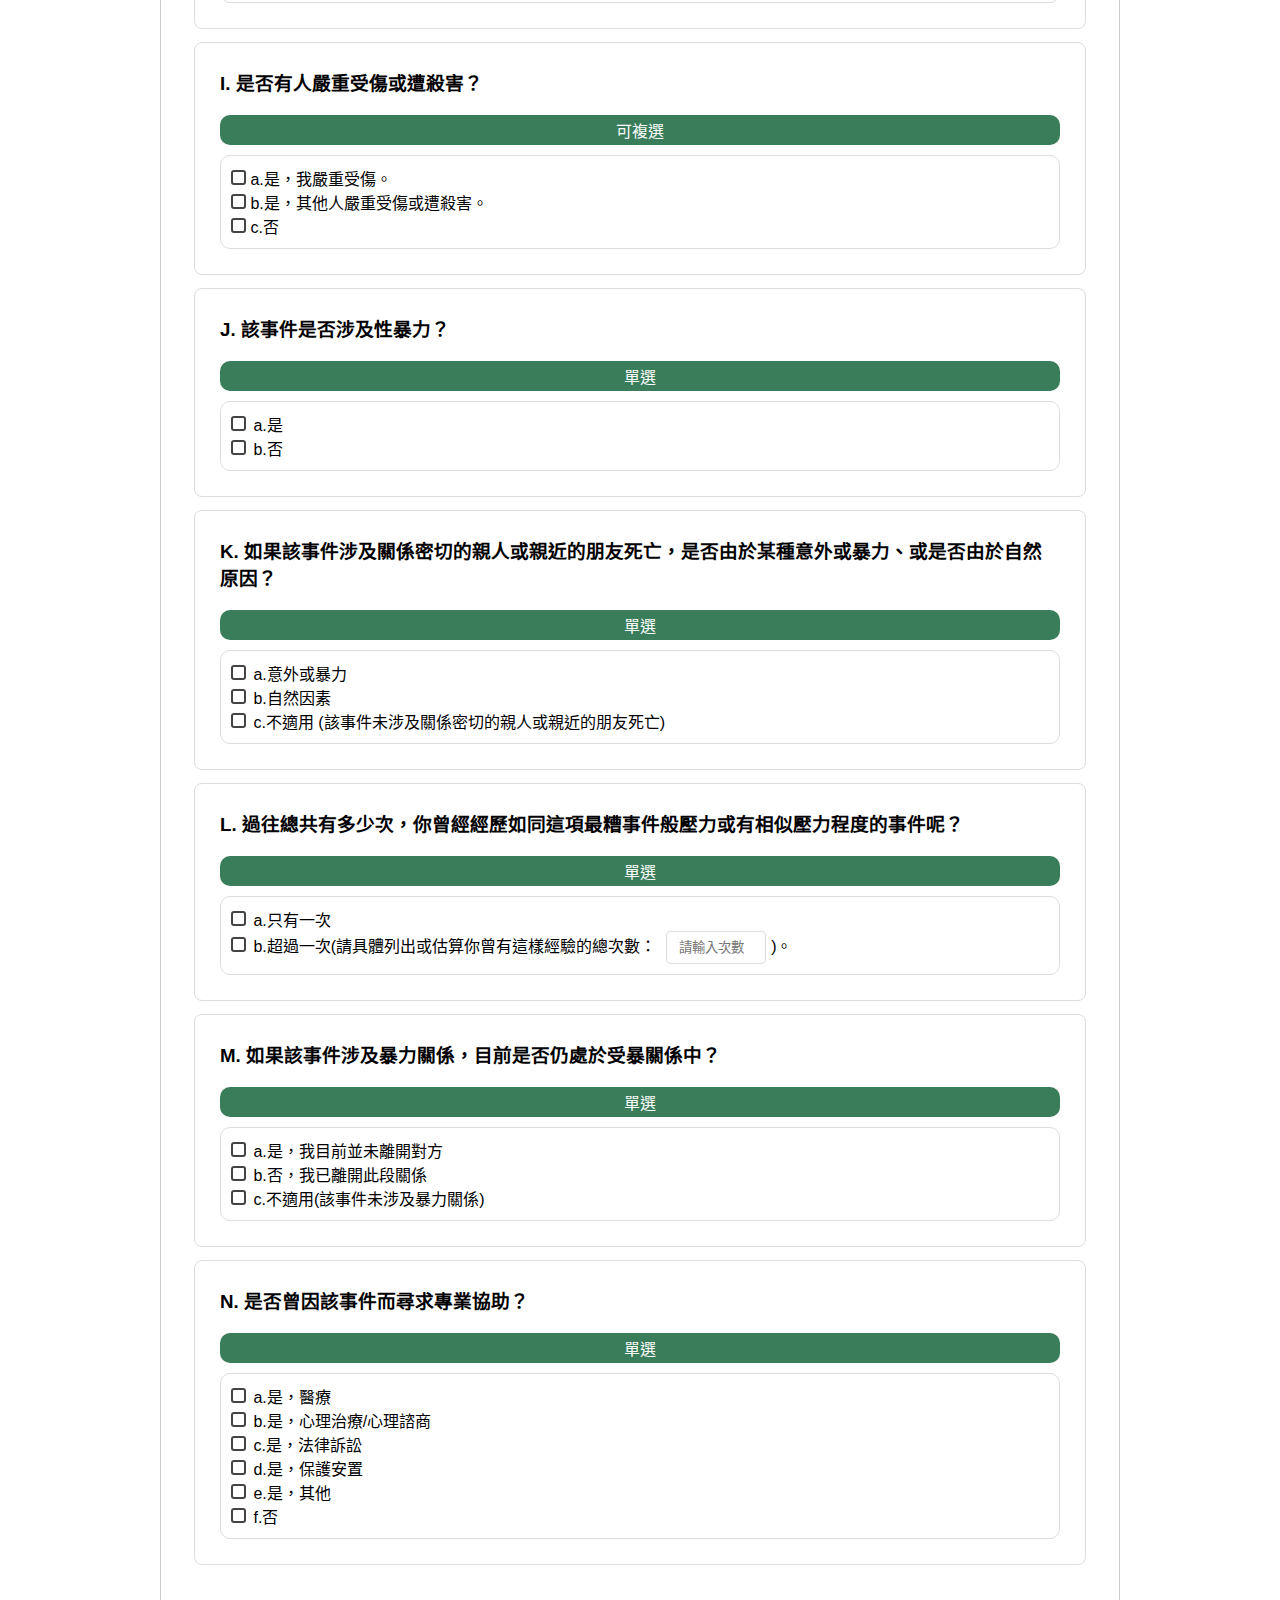
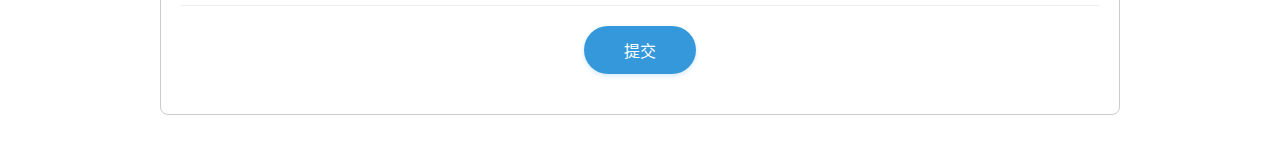
<file: survey/baseLEC5.html>
<!DOCTYPE html>
<html lang="zh-TW">
<head>
    <meta charset="UTF-8">
    <meta name="viewport" content="width=device-width, initial-scale=1.0">
    <title>個人基本資料</title>
    <link rel="stylesheet" href="survey.css"><!-- 引用外部 css 文件 -->
    
</head>
<body>
    <div class="survey-container">
        <div class="title">個人基本資料</div>
        
        <div class="notice">
            填答說明：請依據題項進行選擇，或在內填寫相關資料。本問卷僅供學術研究使用，所有資料都會以匿名保存，請放心填答，謝謝。	
        </div>

        <form id="base_LEC5">
            <!-- 保留之前的所有表單內容 -->
            <div class="form-group ques">
                <span class="question-number">1.</span>
                年齡：<input type="text" size="10" placeholder="請輸入年齡" name = "age" pattern="^(0|[1-9]?\d|1\d{2}|200)$">歲（實歲）
            </div>

            <div class="form-group ques">
                <span class="question-number">2.</span>
                性別：
                <div class="radio-group">
                    <label><input type="radio" name="gender" value="男"> 男</label>
                    <label><input type="radio" name="gender" value="女"> 女</label>
                    <label><input type="radio" name="gender" value="其他" id="gender"> 其他 <input type="text" size="10" name="gender_more" id="gender_more"></label>
                </div>
            </div>

            <div class="form-group ques">
                <span class="question-number">3.</span>
                教育程度：
                <div class="radio-group">
                    <label><input type="radio" name="educ" value="國小以下"> 國小以下</label>
                    <label><input type="radio" name="educ" value="國小"> 國小</label>
                    <label><input type="radio" name="educ" value="國中"> 國中</label>
                    <label><input type="radio" name="educ" value="高中職"> 高中職</label>
                    <label><input type="radio" name="educ" value="專科"> 專科</label>
                    <label><input type="radio" name="educ" value="大學"> 大學</label>
                    <label><input type="radio" name="educ" value="研究所（含以上）"> 研究所（含以上）</label>
                </div>
            </div>

            <div class="form-group ques">
                <span class="question-number">4.</span>
                工作狀況：
                <div class="radio-group">
                    <label><input type="radio" name="emp_status" value="待業中"> 待業中</label>
                    <label><input type="radio" name="emp_status" value="家管"> 家管</label>
                    <label><input type="radio" name="emp_status" value="兼職"> 兼職</label>
                    <label><input type="radio" name="emp_status" value="正職"> 正職</label>
                    <label><input type="radio" name="emp_status" value="退休"> 退休</label>
                    <label><input type="radio" name="emp_status" value="學生"> 學生</label>
                </div>
            </div>

            <div class="form-group ques">
                <span class="question-number">5.</span>
                職業：<input type="text" size="30" placeholder="請輸入職業" name="occupation">
            </div>

            <div class="form-group ques">
                <span class="question-number">6.</span>
                經濟狀況：
                <div class="radio-group">
                    <label><input type="radio" name="econ_status" value="需要幫助"> 需要幫助</label>
                    <label><input type="radio" name="econ_status" value="勉強維持"> 勉強維持</label>
                    <label><input type="radio" name="econ_status" value="足夠生活"> 足夠生活</label>
                    <label><input type="radio" name="econ_status" value="經濟寬裕"> 經濟寬裕</label>
                </div>
            </div>

            <div class="form-group ques">
                <span class="question-number">7.</span>
                婚姻狀況：
                <div class="radio-group">
                    <label><input type="radio" name="mar_status" value="未婚"> 未婚</label>
                    <label><input type="radio" name="mar_status" value="已婚"> 已婚</label>
                    <label><input type="radio" name="mar_status" value="離婚"> 離婚</label>
                    <label><input type="radio" name="mar_status" value="喪偶"> 喪偶</label>
                </div>
            </div>

            <div class="form-group ques">
                <span class="question-number">8.</span>
                居住狀況：
                <div class="radio-group">
                    <label><input type="radio" name="res_status" value="獨自居住"> 獨自居住</label>
                    <label><input type="radio" name="res_status" value="家人同住"> 家人同住</label>
                    <label><input type="radio" name="res_status" value="伴侶同居"> 伴侶同居</label>
                    <label><input type="radio" name="res_status" value="親友同住"> 親友同住</label>
                    <label><input type="radio" name="res_status" value="其他"> 其他 <input type="text" size="10" name="res_status_more" id="res_status_more"></label>
                </div>
            </div>

            <div class="form-group ques">
                <span class="question-number">9.</span>
                是否曾有精神或神經疾患方面的診斷？
                <div class="radio-group">
                    <label><input type="radio" name="med_history" value="是"> 是，初次生病年齡為 <input type="text" size="5" name="med_history_more_age" pattern="^(0|[1-9]?\d|1\d{2}|200)$" id="med_history_more_age"> 歲，診斷為 <input type="text" size="20" name="med_history_more_diagnose" id="med_history_more_diagnose"></label>
                    <label><input type="radio" name="med_history" value="否"> 否</label>
                </div>
            </div>

            <div class="form-group ques">
                <span class="question-number">10.</span>
                目前是否有服用身心科藥物（如安眠藥、抗憂鬱或抗焦慮等身心科用藥）？
                <div class="radio-group">
                    <label><input type="radio" name="medication_history" value="是" id="medication_history"> 是，藥物類型或名稱 <input type="text" size="20" name="medication_history_more" id="medication_history_more"></label>
                    <label><input type="radio" name="medication_history" value="否"> 否</label>
                </div>
            </div>


<br><br>

        <div class="title">生活事件核查表</div>
        <h2>第一部分</h2>
        <div class="instruction">
            <p>填答說明:下面列出了若干有時會發生在人們身上的困難或壓力事件。請針對每項事件勾選右方符合的欄位</p>
            <h4>(a)該事件發生在你個人身上;</h4>
            <h4>(b)你親眼目睹該事件發生在他人身上;</h4>
            <h4>(c)你得知該事件發生在關係密切的親人或親近的朋友身上;</h4>
            <h4>(d)你是作為工作的一部分而接觸該事件(例如:醫務輔助人員[如緊急救護技術員/EMT]、警察、軍人、或其他第一線應變人員);</h4>
            <h4>(e)你不確定該事件是否符合;</h4>
            <h4>(f)該事件對你不適用。</h4>
            <h4>※ 當你填答下列所有事件時,請務必考量你整個人生期間(成長過程與成人時期)。</h4>
            <p>§本問卷改編自 LEC-5 中文版，由龔怡文、蘇逸人、黃玉蓮翻譯。本研究已取得授權使用。</p>
        </div>
        <div class ="suggest">每題必選,可複選（每題 a~e 的選項不與 f 同時選取）</div>
        

            <table>
                <thead>
                    <tr>
                        <th width="50%">事件</th>
                        <th>(a)發生在我身上</th>
                        <th>(b)目睹這件事</th>
                        <th>(c)得知這件事</th>
                        <th>(d)我工作一部分</th>
                        <th>(e)不確定</th>
                        <th>(f)不適用</th>
                    </tr>
                </thead>
                <tbody>
                    <tr class="ques targetTable">
                        <td>1. 自然災害 (例如：水災、颱風/暴風、龍捲風、地震)</td>
                        <td><input type="checkbox" name="LEC_Q1" value="a"></td>
                        <td><input type="checkbox" name="LEC_Q1" value="b"></td>
                        <td><input type="checkbox" name="LEC_Q1" value="c"></td>
                        <td><input type="checkbox" name="LEC_Q1" value="d"></td>
                        <td><input type="checkbox" name="LEC_Q1" value="e"></td>
                        <td><input type="checkbox" name="LEC_Q1" value="f"></td>
                    </tr>
                    <tr class="ques targetTable">
                        <td>2. 火災或爆炸</td>
                        <td><input type="checkbox" name="LEC_Q2" value="a"></td>
                        <td><input type="checkbox" name="LEC_Q2" value="b"></td>
                        <td><input type="checkbox" name="LEC_Q2" value="c"></td>
                        <td><input type="checkbox" name="LEC_Q2" value="d"></td>
                        <td><input type="checkbox" name="LEC_Q2" value="e"></td>
                        <td><input type="checkbox" name="LEC_Q2" value="f"></td>
                    </tr>
                    <tr class="ques targetTable">
                        <td>3. 運輸事故 (例如：車禍、船難、火車失事、飛機失事) </td>
                        <td><input type="checkbox" name="LEC_Q3" value="a"></td>
                        <td><input type="checkbox" name="LEC_Q3" value="b"></td>
                        <td><input type="checkbox" name="LEC_Q3" value="c"></td>
                        <td><input type="checkbox" name="LEC_Q3" value="d"></td>
                        <td><input type="checkbox" name="LEC_Q3" value="e"></td>
                        <td><input type="checkbox" name="LEC_Q3" value="f"></td>
                    </tr>
                    <tr class="ques targetTable">
                        <td>4. 在工作、家裡、或娛樂活動期間的嚴重意外</td>
                        <td><input type="checkbox" name="LEC_Q4" value="a"></td>
                        <td><input type="checkbox" name="LEC_Q4" value="b"></td>
                        <td><input type="checkbox" name="LEC_Q4" value="c"></td>
                        <td><input type="checkbox" name="LEC_Q4" value="d"></td>
                        <td><input type="checkbox" name="LEC_Q4" value="e"></td>
                        <td><input type="checkbox" name="LEC_Q4" value="f"></td>
                    </tr>
                    <tr class="ques targetTable">
                        <td>5. 暴露在有毒物質中(例如：危險的化學物質、輻射)</td>
                        <td><input type="checkbox" name="LEC_Q5" value="a"></td>
                        <td><input type="checkbox" name="LEC_Q5" value="b"></td>
                        <td><input type="checkbox" name="LEC_Q5" value="c"></td>
                        <td><input type="checkbox" name="LEC_Q5" value="d"></td>
                        <td><input type="checkbox" name="LEC_Q5" value="e"></td>
                        <td><input type="checkbox" name="LEC_Q5" value="f"></td>
                    </tr>
                    <tr class="ques targetTable">
                        <td>6. 身體侵害(例如：遭攻擊、遭掌摑、被踢、被毆打)</td>
                        <td><input type="checkbox" name="LEC_Q6" value="a"></td>
                        <td><input type="checkbox" name="LEC_Q6" value="b"></td>
                        <td><input type="checkbox" name="LEC_Q6" value="c"></td>
                        <td><input type="checkbox" name="LEC_Q6" value="d"></td>
                        <td><input type="checkbox" name="LEC_Q6" value="e"></td>
                        <td><input type="checkbox" name="LEC_Q6" value="f"></td>
                    </tr>
                    <tr class="ques targetTable">
                        <td>7. 使用武器攻擊(例如：遭槍擊，遭刺，遭受刀、槍、炸彈恐嚇)</td>
                        <td><input type="checkbox" name="LEC_Q7" value="a"></td>
                        <td><input type="checkbox" name="LEC_Q7" value="b"></td>
                        <td><input type="checkbox" name="LEC_Q7" value="c"></td>
                        <td><input type="checkbox" name="LEC_Q7" value="d"></td>
                        <td><input type="checkbox" name="LEC_Q7" value="e"></td>
                        <td><input type="checkbox" name="LEC_Q7" value="f"></td>
                    </tr>
                    
                    <tr class="ques targetTable">
                        <td>8. 性侵害(強暴、企圖強暴、受暴力或威脅傷害迫使從事的任何性行為) </td>
                        <td><input type="checkbox" name="LEC_Q8" value="a"></td>
                        <td><input type="checkbox" name="LEC_Q8" value="b"></td>
                        <td><input type="checkbox" name="LEC_Q8" value="c"></td>
                        <td><input type="checkbox" name="LEC_Q8" value="d"></td>
                        <td><input type="checkbox" name="LEC_Q8" value="e"></td>
                        <td><input type="checkbox" name="LEC_Q8" value="f"></td>
                    </tr>
                    <tr class="ques targetTable">
                        <td>9. 其他不想要或不舒服的性經驗</td>
                        <td><input type="checkbox" name="LEC_Q9" value="a"></td>
                        <td><input type="checkbox" name="LEC_Q9" value="b"></td>
                        <td><input type="checkbox" name="LEC_Q9" value="c"></td>
                        <td><input type="checkbox" name="LEC_Q9" value="d"></td>
                        <td><input type="checkbox" name="LEC_Q9" value="e"></td>
                        <td><input type="checkbox" name="LEC_Q9" value="f"></td>
                    </tr>
                    <tr class="ques targetTable">
                        <td>10. 戰爭或暴露在戰區(身在軍隊或作為平民)</td>
                        <td><input type="checkbox" name="LEC_Q10" value="a"></td>
                        <td><input type="checkbox" name="LEC_Q10" value="b"></td>
                        <td><input type="checkbox" name="LEC_Q10" value="c"></td>
                        <td><input type="checkbox" name="LEC_Q10" value="d"></td>
                        <td><input type="checkbox" name="LEC_Q10" value="e"></td>
                        <td><input type="checkbox" name="LEC_Q10" value="f"></td>
                    </tr>
                    <tr class="ques targetTable">
                        <td>11. 囚禁(例如：遭綁架、遭誘拐、遭挾持、戰俘)</td>
                        <td><input type="checkbox" name="LEC_Q11" value="a"></td>
                        <td><input type="checkbox" name="LEC_Q11" value="b"></td>
                        <td><input type="checkbox" name="LEC_Q11" value="c"></td>
                        <td><input type="checkbox" name="LEC_Q11" value="d"></td>
                        <td><input type="checkbox" name="LEC_Q11" value="e"></td>
                        <td><input type="checkbox" name="LEC_Q11" value="f"></td>
                    </tr>
                    <tr class="ques targetTable">
                        <td>12. 威脅生命的疾病或傷害</td>
                        <td><input type="checkbox" name="LEC_Q12" value="a"></td>
                        <td><input type="checkbox" name="LEC_Q12" value="b"></td>
                        <td><input type="checkbox" name="LEC_Q12" value="c"></td>
                        <td><input type="checkbox" name="LEC_Q12" value="d"></td>
                        <td><input type="checkbox" name="LEC_Q12" value="e"></td>
                        <td><input type="checkbox" name="LEC_Q12" value="f"></td>
                    </tr>
                    <tr class="ques targetTable">
                        <td>13. 嚴重的人類苦難</td>
                        <td><input type="checkbox" name="LEC_Q13" value="a"></td>
                        <td><input type="checkbox" name="LEC_Q13" value="b"></td>
                        <td><input type="checkbox" name="LEC_Q13" value="c"></td>
                        <td><input type="checkbox" name="LEC_Q13" value="d"></td>
                        <td><input type="checkbox" name="LEC_Q13" value="e"></td>
                        <td><input type="checkbox" name="LEC_Q13" value="f"></td>
                    </tr>
                    <tr class="ques targetTable">
                        <td>14. 突發的暴力死亡(例如：殺人、自殺)</td>
                        <td><input type="checkbox" name="LEC_Q14" value="a"></td>
                        <td><input type="checkbox" name="LEC_Q14" value="b"></td>
                        <td><input type="checkbox" name="LEC_Q14" value="c"></td>
                        <td><input type="checkbox" name="LEC_Q14" value="d"></td>
                        <td><input type="checkbox" name="LEC_Q14" value="e"></td>
                        <td><input type="checkbox" name="LEC_Q14" value="f"></td>
                    </tr>
                    <tr class="ques targetTable">
                        <td>15. 突然的意外死亡</td>
                        <td><input type="checkbox" name="LEC_Q15" value="a"></td>
                        <td><input type="checkbox" name="LEC_Q15" value="b"></td>
                        <td><input type="checkbox" name="LEC_Q15" value="c"></td>
                        <td><input type="checkbox" name="LEC_Q15" value="d"></td>
                        <td><input type="checkbox" name="LEC_Q15" value="e"></td>
                        <td><input type="checkbox" name="LEC_Q15" value="f"></td>
                    </tr>
                    <tr class="ques targetTable">
                        <td>16. 你造成他人嚴重受傷、傷害、或死亡</td>
                        <td><input type="checkbox" name="LEC_Q16" value="a"></td>
                        <td><input type="checkbox" name="LEC_Q16" value="b"></td>
                        <td><input type="checkbox" name="LEC_Q16" value="c"></td>
                        <td><input type="checkbox" name="LEC_Q16" value="d"></td>
                        <td><input type="checkbox" name="LEC_Q16" value="e"></td>
                        <td><input type="checkbox" name="LEC_Q16" value="f"></td>
                    </tr>
                    <tr class="ques targetTable">
                        <td>17. 任何其他人際相關且壓力非常大的事件或經驗</td>
                        <td><input type="checkbox" name="LEC_Q17" value="a"></td>
                        <td><input type="checkbox" name="LEC_Q17" value="b"></td>
                        <td><input type="checkbox" name="LEC_Q17" value="c"></td>
                        <td><input type="checkbox" name="LEC_Q17" value="d"></td>
                        <td><input type="checkbox" name="LEC_Q17" value="e"></td>
                        <td><input type="checkbox" name="LEC_Q17" value="f"></td>
                    </tr>
                    
                </tbody>

            </table>
            <div class = "section1" id="section1">
                <div class="form-group">
                <h3>17-1 如果你於第 17 題中有勾選「不適用」以外的選項，請在以下選項中選擇最符合您經歷的事項別：</h3>
                <div class = "suggest">第 17 題選擇 a ~ e 任一時必填，可複選</div>
                
                    <ul class="option-list ques">
                        <label><input type="checkbox" name="LEC_Q17_1" value="a"> a. 曾有任何人威脅要殺害你或讓你嚴重身體受傷</label><br>
                        <label><input type="checkbox" name="LEC_Q17_1" value="b"> b. 心理暴力（如重複的言語攻擊或羞辱、日常生活必需品花費或家用開支都必須接受不合理管控、限制行動、利用或虐待孩子或任何受害人所照顧或重視的人或動物、鄙視、冷漠等）</label><br>
                        <label><input type="checkbox" name="LEC_Q17_1" value="c"> c. 人際背叛（如伴侶不貞、朋友欺騙或中傷、被揭露重要秘密、被偷走點子、被排擠或疏離、被遺棄、被陷害而背黑鍋等）</label><br>
                        <label><input type="checkbox" name="LEC_Q17_1" value="d"> d. 未經邀請或不想要的性關注（如碰觸、圍堵或阻擋去路、口頭評論、威脅或未經同意在網路上或是通訊軟體分享親密照片或影片）</label><br>
                        <label><input type="checkbox" name="LEC_Q17_1" value="e"> e. 曾有任何人曾經跟監你（跟蹤你、監視或記錄你的活動），讓你感到威脅或擔心自身安全</label><br>
                        <label><input type="checkbox" name="LEC_Q17_1" value="f"> f. 其他（請說明）
                            <input type="text" placeholder="請輸入說明" style="margin-left: 10px;" name = "LEC_Q17_1_more">
                        </label>
                    </ul>
                </div>

                <div class="form-group">
                    <div class="ques">
                        <h3>17-2 如果你於第 17 題中有勾選「不適用」以外的選項，請簡要陳述你想到的這項事件(例如:發生什麼事、牽涉到誰...等):</h3>
                        <ul><textarea rows="4" placeholder="請簡要描述事件..." name="LEC_Q17_2"></textarea></ul>
                    </div>
                </div>
            </div>
                <div class = "section2" id="section2">
                <br><hr>
                <h2>第二部分</h2>
                <div class="instruction">如果你在第一部份經驗超過一項事件,請思考其中你認為最糟的一項事件,在這問卷中意指目前最困擾你的事件。如果你在第一部分只經驗歷一項事件,就用這事件作為最糟的事件。請回答以下關於最糟事件的問題(勾選所有適用的選項)。</div>
        

                <div class="form-group targetIPT">
                    <h3>A. 下面列出前面的創傷生活事件,請在以下選項中選擇最符合您認為最糟的一項事件經歷的類別:</h3>
                    <div class="ques">
                        <div class="suggest">單選</div>
                        <ul class="option-list ques">
                            <input type="radio" name="LEC_QA" value="1"> 1. 自然災害 (例如：水災、颱風/颶風、龍捲風、地震)<br>
                            <input type="radio" name="LEC_QA" value="2"> 2. 火災或爆炸<br>
                            <input type="radio" name="LEC_QA" value="3"> 3. 運輸事故 (例如：車禍、船難、火車失事、飛機失事)<br>
                            <input type="radio" name="LEC_QA" value="4"> 4. 在工作、家裡或娛樂活動期間的嚴重意外<br>
                            <input type="radio" name="LEC_QA" value="5"> 5. 暴露在有毒物質中 (例如：危險的化學物質、輻射)<br>
                            <input type="radio" name="LEC_QA" value="6"> 6. 身體侵害 (例如：遭攻擊、遭掌摑、被踢、被毆打)<br>
                            <input type="radio" name="LEC_QA" value="7"> 7. 使用武器攻擊 (例如：遭槍擊、遭刺、遭劍/槍/炸彈恐嚇)<br>
                            <input type="radio" name="LEC_QA" value="8"> 8. 性侵害 (強暴、企圖強暴、受暴力或威脅傷害迫使從事的任何性行為)<br>
                            <input type="radio" name="LEC_QA" value="9"> 9. 其他不想要或不舒服的性經驗<br>
                            <input type="radio" name="LEC_QA" value="10"> 10. 戰爭或暴露在戰區 (身在軍隊或作為平民)<br>
                            <input type="radio" name="LEC_QA" value="11"> 11. 囚禁 (例如：遭綁架、遭誘拐、遭挾持、戰俘)<br>
                            <input type="radio" name="LEC_QA" value="12"> 12. 威脅生命的疾病或受傷<br>
                            <input type="radio" name="LEC_QA" value="13"> 13. 嚴重的人類苦難<br>
                            <input type="radio" name="LEC_QA" value="14"> 14. 突發的暴力死亡(例如：殺人、自殺)<br>
                            <input type="radio" name="LEC_QA" value="15"> 15. 突然的意外死亡	<br>
                            <input type="radio" name="LEC_QA" value="16"> 16. 你造成他人嚴重受傷、傷害、或死亡<br>
                            <input type="radio" name="LEC_QA" value="17"> 17. 曾有任何人威脅要殺害你或讓你嚴重身體受傷<br>
                            <input type="radio" name="LEC_QA" value="18"> 18. 心理暴力（如重複的言語攻擊或羞辱、日常生活必需品花費或家用開支都必須接受不合理管控、限制行動、利用或虐待孩子或任何受害人所照顧或重視的人或動物、鄙視、冷漠等）<br>
                            <input type="radio" name="LEC_QA" value="19"> 19. 人際背叛（如伴侶不貞、朋友欺騙或中傷、被揭露重要秘密、被偷走點子、被排擠或疏離、被遺棄、被陷害而背黑鍋等）<br>
                            <input type="radio" name="LEC_QA" value="20"> 20. 未經邀請或不想要的性關注（如碰觸、圍堵或阻擋去路、口頭評論、威脅或未經同意在網路上或是通訊軟體分享親密照片或影片）<br>
                            <input type="radio" name="LEC_QA" value="21"> 21. 曾有任何人曾經跟監你（跟蹤你、監視或記錄你的活動），讓你感到威脅或擔心自身安全<br>
                            <input type="radio" name="LEC_QA" value="22"> 22. 其他（任何其他人際相關且壓力非常大的事件或經驗）<br>
                        </ul>	
                    </div>
                </div>

        <div class="form-group">
            <h3>B. 該事件牽涉到的這個人是？</h3>
            <div class="suggest">可複選</div>
            <ul class="option-list ques">
                <input type="checkbox" name="LEC_QB" value="a"> a. 陌生人<br>
                <input type="checkbox" name="LEC_QB" value="b"> b. 朋友或認識的人<br>
                <input type="checkbox" name="LEC_QB" value="c"> c. 親戚<br>
                <input type="checkbox" name="LEC_QB" value="d"> d. 上司、同事或同學<br>
                <input type="checkbox" name="LEC_QB" value="e"> e. 當時的前親密伴侶<br>
                <input type="checkbox" name="LEC_QB" value="f"> f. 當時的親密伴侶<br>
                <input type="checkbox" name="LEC_QB" value="g"> g. 雙親或照顧者<br>
                <input type="checkbox" name="LEC_QB" value="h"> h. 不適用 (該事件未涉及他人)<br>
            </ul>	
        </div>
        <div class="form-group">
            <h3>C. 簡短描述這項最糟的事件(例如：牽涉到誰、發生什麼事…等)。</h3>
            <div class="suggest">若已於第一部分17-2填答，請填寫「同172 填答內容」；若無，請於下方進行簡短描述</div>
            <ul class="ques">
                <textarea rows="2" placeholder="請簡要描述事件..." name="LEC_QC"></textarea>
            </ul>
        </div>
        <div class="form-group">
            <h3>D. 該事件發生多久了？</h3>
            <div class="suggest">(如果你不確定，請估計)</div>
            <ul><textarea rows="2" placeholder="請簡要描述事件..." name="LEC_QD"></textarea></ul>
        </div>
        <div class="form-group">
            <h3>E. 該事件第一次發生當時你的年齡？</h3>
            <div class="suggest">(如果你不確定，請估計)</div>
            <ul><textarea rows="2" placeholder="請簡要描述事件..." name="LEC_QE"></textarea></ul>
        </div>
        <div class="form-group">
            <h3>F. 該事件最後一次發生當時你的年齡？</h3>
            <div class="suggest">(如果你不確定，請估計)</div>
            <ul><textarea rows="2" placeholder="請簡要描述事件..." name="LEC_QF"></textarea></ul>
        </div>
        <div class="form-group">
            <h3>G. 你如何經歷該事件？</h3>
            <div class="suggest">可複選</div>
            <ul class="option-list ques">
                <input type="checkbox" name="LEC_QG" value="a"> a.它直接發生在我身上<br>
                <input type="checkbox" name="LEC_QG" value="b"> b.我親眼目睹它<br>
                <input type="checkbox" name="LEC_QG" value="c"> c.我得知它發生在關係密切的親人或親近的朋友身上<br>
                <input type="checkbox" name="LEC_QG" value="d"> d.我重複接觸它的細節因為這是我工作的一部分(例如：醫務輔助人員[如緊急救護技術員/EMT]、警察、軍人、或其他第一線應變人員)。<br>
                <input type="checkbox" name="LEC_QG" value="e"> e.其他，請說明：<input type="text" placeholder="請輸入說明" style="margin-left: 10px;" name="LEC_QG_more">
            </ul>	
        </div>
        <div class="form-group">
            <h3>H. 是否有人處於生命危險？</h3>
            <div class="suggest">可複選</div>
            <ul class="option-list ques">
                <input type="checkbox" name="LEC_QH" value="a"> a.是，我的生命<br>
                <input type="checkbox" name="LEC_QH" value="b"> b.是，其他人的生命<br>
                <input type="checkbox" name="LEC_QH" value="c"> c.否<br>
            </ul>	
        </div>
        <div class="form-group">
            <h3>I. 是否有人嚴重受傷或遭殺害？</h3>
            <div class="suggest">可複選</div>
            <ul class="option-list ques">
                <input type="checkbox" name="LEC_QI" value="a" > a.是，我嚴重受傷。<br>
                <input type="checkbox" name="LEC_QI" value="b"> b.是，其他人嚴重受傷或遭殺害。<br>
                <input type="checkbox" name="LEC_QI" value="c"> c.否<br>
            </ul>	
        </div>
        <div class="form-group">
            <h3>J. 該事件是否涉及性暴力？</h3>
            <div class="suggest">單選</div>
            <ul class="option-list ques">
                <input type="radio" name="LEC_QJ" value="a" > a.是<br>
                <input type="radio" name="LEC_QJ" value="b"> b.否<br>
            </ul>	
        </div>
        <div class="form-group">
            <h3>K. 如果該事件涉及關係密切的親人或親近的朋友死亡，是否由於某種意外或暴力、或是否由於自然原因？</h3>
            <div class="suggest">單選</div>
            <ul class="option-list ques">
                <input type="radio" name="LEC_QK" value="a" > a.意外或暴力<br>
                <input type="radio" name="LEC_QK" value="b"> b.自然因素<br>
                <input type="radio" name="LEC_QK" value="c"> c.不適用 (該事件未涉及關係密切的親人或親近的朋友死亡)<br>
            </ul>	
        </div>
        <div class="form-group">
            <h3>L. 過往總共有多少次，你曾經經歷如同這項最糟事件般壓力或有相似壓力程度的事件呢？</h3>
            <div class="suggest">單選</div>
            <ul class="option-list ques">
                <input type="radio" name="LEC_QL" value="a" > a.只有一次<br>
                <input type="radio" name="LEC_QL" value="b"> b.超過一次(請具體列出或估算你曾有這樣經驗的總次數：<input type="text" placeholder="請輸入次數" style="margin-left: 10px; width: 100px;" name="LEC_QL_more">)。
            </ul>	
        </div>
        <div class="form-group">
            <h3>M. 如果該事件涉及暴力關係，目前是否仍處於受暴關係中？</h3>
            <div class="suggest">單選</div>
            <ul class="option-list ques">
                <input type="radio" name="LEC_QM" value="a" > a.是，我目前並未離開對方<br>
                <input type="radio" name="LEC_QM" value="b"> b.否，我已離開此段關係<br>
                <input type="radio" name="LEC_QM" value="c"> c.不適用(該事件未涉及暴力關係)<br>
            </ul>	
        </div>
        <div class="form-group">
            <h3>N. 是否曾因該事件而尋求專業協助？</h3>
            <div class="suggest">單選</div>
            <ul class="option-list ques">
                <input type="radio" name="LEC_QN" value="a" > a.是，醫療<br>
                <input type="radio" name="LEC_QN" value="b"> b.是，心理治療/心理諮商<br>
                <input type="radio" name="LEC_QN" value="c"> c.是，法律訴訟<br>
                <input type="radio" name="LEC_QN" value="d"> d.是，保護安置<br>
                <input type="radio" name="LEC_QN" value="e"> e.是，其他<br>
                <input type="radio" name="LEC_QN" value="f"> f.否<br>
            </ul>	
        </div>
    </div>

        <div class="button-group">
            <button type="submit" class="submit-btn">提交</button>
        </div>
        </form>



    </div>
    <script src="../upload_logic.js"></script> <!-- 引用外部 JavaScript 文件 -->
    <script src="survey_logic.js"></script> <!-- 引用外部 JavaScript 文件 -->
    <script src="baseLEC5.js"></script> <!-- 引用外部 JavaScript 文件 -->
</body>
</html>
</file>
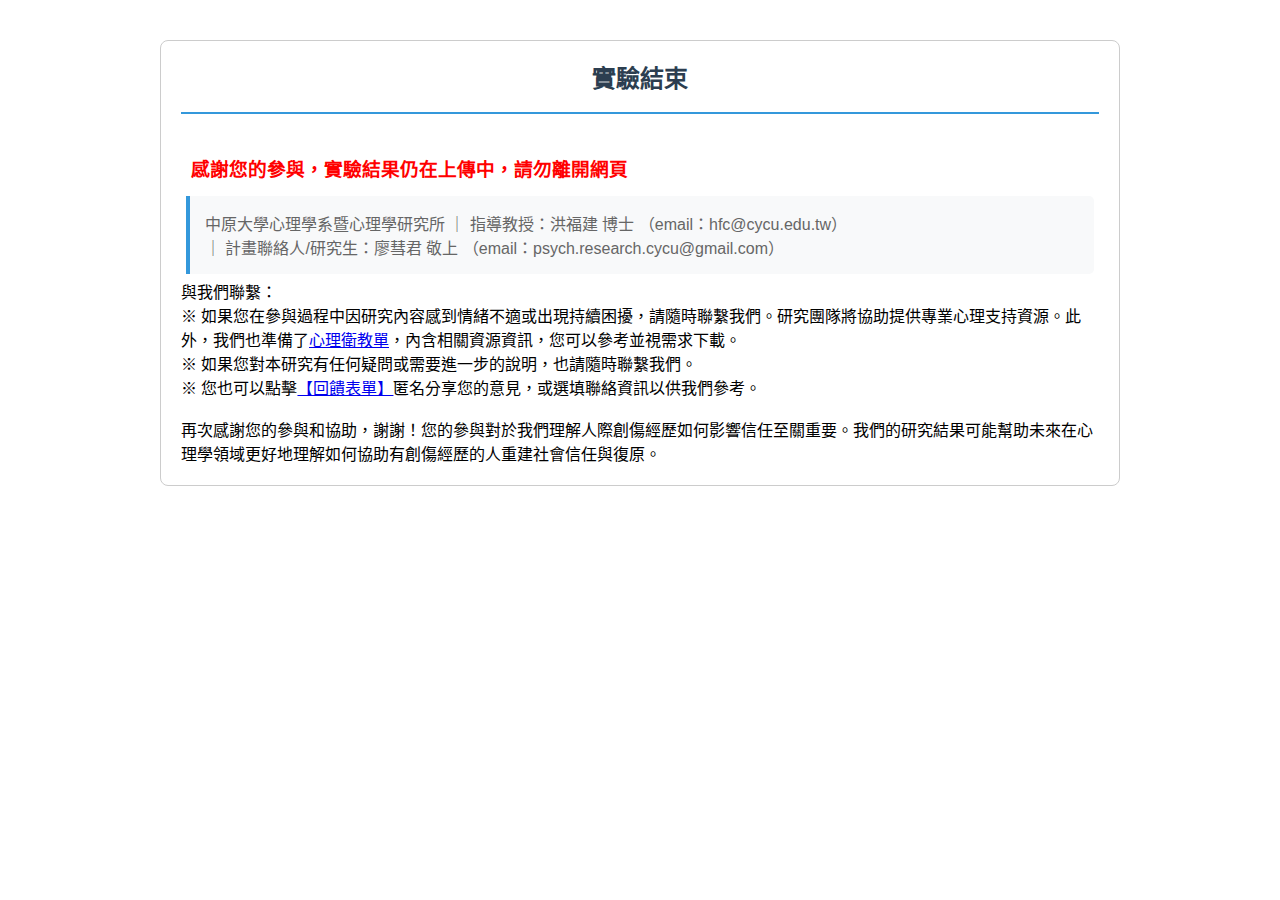
<file: survey/end.html>
<!DOCTYPE html>
<html lang="zh-TW">
<head>
    <meta charset="UTF-8">
    <title>實驗結束</title>
    <link rel="stylesheet" href="survey.css"><!-- 引用外部 css 文件 -->

</head>
<body>
    <div class="survey-container">
        <div class="title">實驗結束</div>
        <div id = 'result' class="content red-font">
            <h3>感謝您的參與，實驗結果仍在上傳中，請勿離開網頁</h3>
        </div>
        <div class="instruction">
            中原大學心理學系暨心理學研究所 
            ｜ 指導教授：洪福建 博士 （email：hfc@cycu.edu.tw） <br>
            ｜ 計畫聯絡人/研究生：廖彗君 敬上 （email：psych.research.cycu@gmail.com）
        </div>
        
        <!--<p>※本研究團隊建議您下載與仔細閱讀本<a href="../pdf_file/釋疑與研究後知情同意書.pdf" target="_blank">研究後知情同意書</a>，並自行留存以備後續參考。</p> --> <!-- 暫時隱藏本段文字，需求變更可再恢復 -->
        <p>與我們聯繫： </p>
        <p>※ 如果您在參與過程中因研究內容感到情緒不適或出現持續困擾，請隨時聯繫我們。研究團隊將協助提供專業心理支持資源。此外，我們也準備了<a href="../pdf_file/心理衛教單.pdf" target="_blank">心理衛教單</a>，內含相關資源資訊，您可以參考並視需求下載。 </p>
        <p>※ 如果您對本研究有任何疑問或需要進一步的說明，也請隨時聯繫我們。</p>
        <p>※ 您也可以點擊<a href="https://docs.google.com/forms/d/e/1FAIpQLSfSK85PjVf8gPqx-17YZu935HX9TzyoB71CbzegUuonasJPow/viewform" target="_blank">【回饋表單】</a>匿名分享您的意見，或選填聯絡資訊以供我們參考。</p>
        <br>
        <p>再次感謝您的參與和協助，謝謝！您的參與對於我們理解人際創傷經歷如何影響信任至關重要。我們的研究結果可能幫助未來在心理學領域更好地理解如何協助有創傷經歷的人重建社會信任與復原。</p>
    </div>
    <script src="../upload_logic.js"></script> <!-- 引用外部 JavaScript 文件 -->
    <script src="survey_logic.js"></script> <!-- 引用外部 JavaScript 文件 -->
    <script src="end.js"></script> <!-- 引用外部 JavaScript 文件 -->
</body>
</html>
</file>
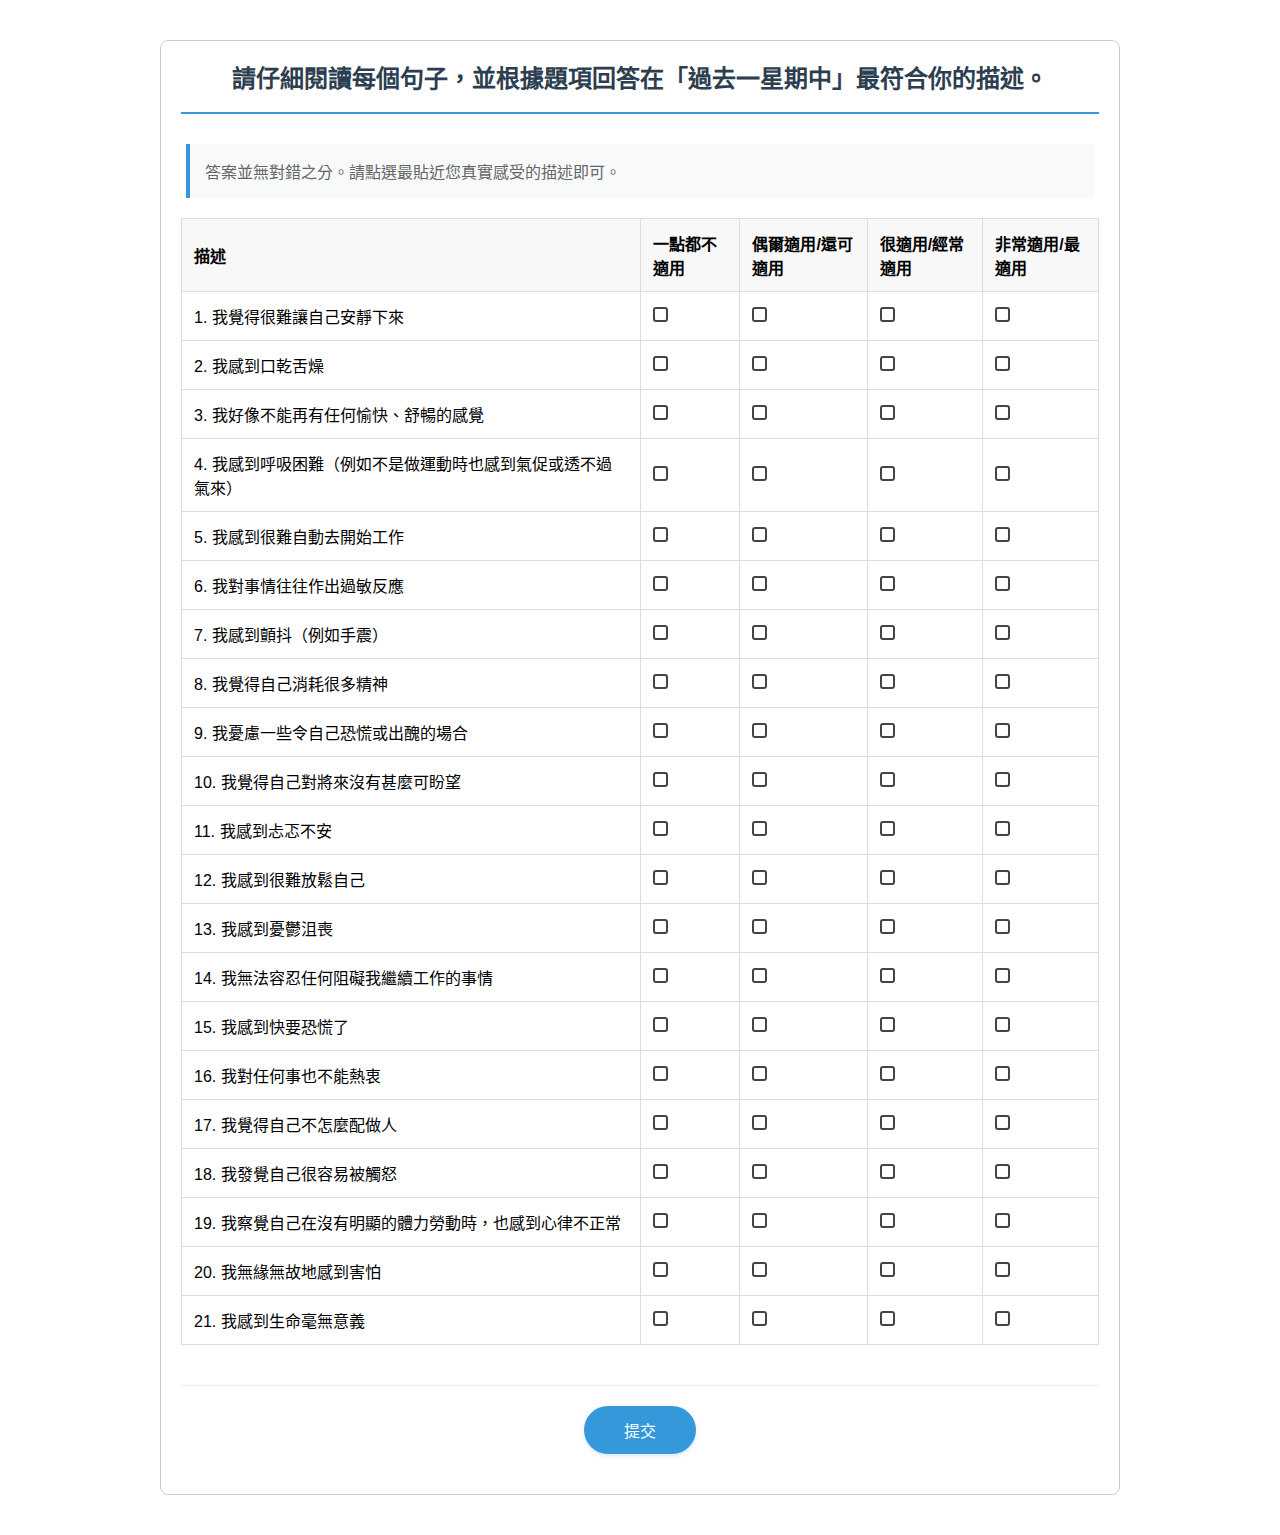
<file: survey/hcDASS21.html>
<!DOCTYPE html>
<html lang="zh-TW">
<head>
    <meta charset="UTF-8">
    <title>創傷生活事件核核</title>
    <link rel="stylesheet" href="survey.css"><!-- 引用外部 css 文件 -->
</head>
<body>
    <div class="survey-container">
        <div class="title">請仔細閱讀每個句子，並根據題項回答在「過去一星期中」最符合你的描述。</div>
        <div class="instruction">
            答案並無對錯之分。請點選最貼近您真實感受的描述即可。
        </div>
        <form id="hcForm">
            <table>
                <thead>
                    <tr>
                        <th width="50%">描述</th>
                        <th>⼀點都不適⽤</th>
                        <th>偶爾適⽤/還可適⽤</th>
                        <th>很適⽤/經常適⽤ </th>
                        <th>⾮常適⽤/最適⽤</th>
                    </tr>
                </thead>
                <tbody>
                    <tr>
                        <td>1. 我覺得很難讓⾃⼰安靜下來</td>
                        <td><input type="radio" name="DASS_q1" value="0"></td>
                        <td><input type="radio" name="DASS_q1" value="1"></td>
                        <td><input type="radio" name="DASS_q1" value="2"></td>
                        <td><input type="radio" name="DASS_q1" value="3"></td>
                    </tr>
                    <tr>
                        <td>2. 我感到⼝乾⾆燥</td>
                        <td><input type="radio" name="DASS_q2" value="0"></td>
                        <td><input type="radio" name="DASS_q2" value="1"></td>
                        <td><input type="radio" name="DASS_q2" value="2"></td>
                        <td><input type="radio" name="DASS_q2" value="3"></td>
                    </tr>
                    <tr>
                        <td>3. 我好像不能再有任何愉快、舒暢的感覺</td>
                        <td><input type="radio" name="DASS_q3" value="0"></td>
                        <td><input type="radio" name="DASS_q3" value="1"></td>
                        <td><input type="radio" name="DASS_q3" value="2"></td>
                        <td><input type="radio" name="DASS_q3" value="3"></td>
                    </tr>
                    <tr>
                        <td>4. 我感到呼吸困難（例如不是做運動時也感到氣促或透不過氣來）</td>
                        <td><input type="radio" name="DASS_q4" value="0"></td>
                        <td><input type="radio" name="DASS_q4" value="1"></td>
                        <td><input type="radio" name="DASS_q4" value="2"></td>
                        <td><input type="radio" name="DASS_q4" value="3"></td>
                    </tr>
                    <tr>
                        <td>5. 我感到很難⾃動去開始⼯作</td>
                        <td><input type="radio" name="DASS_q5" value="0"></td>
                        <td><input type="radio" name="DASS_q5" value="1"></td>
                        <td><input type="radio" name="DASS_q5" value="2"></td>
                        <td><input type="radio" name="DASS_q5" value="3"></td>
                    </tr>
                    <tr>
                        <td>6. 我對事情往往作出過敏反應</td>
                        <td><input type="radio" name="DASS_q6" value="0"></td>
                        <td><input type="radio" name="DASS_q6" value="1"></td>
                        <td><input type="radio" name="DASS_q6" value="2"></td>
                        <td><input type="radio" name="DASS_q6" value="3"></td>
                    </tr>
                    <tr>
                        <td>7. 我感到顫抖（例如⼿震）</td>
                        <td><input type="radio" name="DASS_q7" value="0"></td>
                        <td><input type="radio" name="DASS_q7" value="1"></td>
                        <td><input type="radio" name="DASS_q7" value="2"></td>
                        <td><input type="radio" name="DASS_q7" value="3"></td>
                    </tr>
                    <tr>
                        <td>8. 我覺得⾃⼰消耗很多精神</td>
                        <td><input type="radio" name="DASS_q8" value="0"></td>
                        <td><input type="radio" name="DASS_q8" value="1"></td>
                        <td><input type="radio" name="DASS_q8" value="2"></td>
                        <td><input type="radio" name="DASS_q8" value="3"></td>
                    </tr>
                    <tr>
                        <td>9. 我憂慮⼀些令⾃⼰恐慌或出醜的場合</td>
                        <td><input type="radio" name="DASS_q9" value="0"></td>
                        <td><input type="radio" name="DASS_q9" value="1"></td>
                        <td><input type="radio" name="DASS_q9" value="2"></td>
                        <td><input type="radio" name="DASS_q9" value="3"></td>
                    </tr>
                    <tr>
                        <td>10. 我覺得⾃⼰對將來沒有甚麼可盼望</td>
                        <td><input type="radio" name="DASS_q10" value="0"></td>
                        <td><input type="radio" name="DASS_q10" value="1"></td>
                        <td><input type="radio" name="DASS_q10" value="2"></td>
                        <td><input type="radio" name="DASS_q10" value="3"></td>
                    </tr>
                    <tr>
                        <td>11. 我感到忐忑不安</td>
                        <td><input type="radio" name="DASS_q11" value="0"></td>
                        <td><input type="radio" name="DASS_q11" value="1"></td>
                        <td><input type="radio" name="DASS_q11" value="2"></td>
                        <td><input type="radio" name="DASS_q11" value="3"></td>
                    </tr>
                    <tr>
                        <td>12. 我感到很難放鬆⾃⼰</td>
                        <td><input type="radio" name="DASS_q12" value="0"></td>
                        <td><input type="radio" name="DASS_q12" value="1"></td>
                        <td><input type="radio" name="DASS_q12" value="2"></td>
                        <td><input type="radio" name="DASS_q12" value="3"></td>
                    </tr>
                    <tr>
                        <td>13. 我感到憂鬱沮喪</td>
                        <td><input type="radio" name="DASS_q13" value="0"></td>
                        <td><input type="radio" name="DASS_q13" value="1"></td>
                        <td><input type="radio" name="DASS_q13" value="2"></td>
                        <td><input type="radio" name="DASS_q13" value="3"></td>
                    </tr>
                    <tr>
                        <td>14. 我無法容忍任何阻礙我繼續⼯作的事情</td>
                        <td><input type="radio" name="DASS_q14" value="0"></td>
                        <td><input type="radio" name="DASS_q14" value="1"></td>
                        <td><input type="radio" name="DASS_q14" value="2"></td>
                        <td><input type="radio" name="DASS_q14" value="3"></td>
                    </tr>
                    <tr>
                        <td>15. 我感到快要恐慌了</td>
                        <td><input type="radio" name="DASS_q15" value="0"></td>
                        <td><input type="radio" name="DASS_q15" value="1"></td>
                        <td><input type="radio" name="DASS_q15" value="2"></td>
                        <td><input type="radio" name="DASS_q15" value="3"></td>
                    </tr>
                    <tr>
                        <td>16. 我對任何事也不能熱衷</td>
                        <td><input type="radio" name="DASS_q16" value="0"></td>
                        <td><input type="radio" name="DASS_q16" value="1"></td>
                        <td><input type="radio" name="DASS_q16" value="2"></td>
                        <td><input type="radio" name="DASS_q16" value="3"></td>
                    </tr>
                    <tr>
                        <td>17. 我覺得⾃⼰不怎麼配做⼈</td>
                        <td><input type="radio" name="DASS_q17" value="0"></td>
                        <td><input type="radio" name="DASS_q17" value="1"></td>
                        <td><input type="radio" name="DASS_q17" value="2"></td>
                        <td><input type="radio" name="DASS_q17" value="3"></td>
                    </tr>
                    <tr>
                        <td>18. 我發覺⾃⼰很容易被觸怒</td>
                        <td><input type="radio" name="DASS_q18" value="0"></td>
                        <td><input type="radio" name="DASS_q18" value="1"></td>
                        <td><input type="radio" name="DASS_q18" value="2"></td>
                        <td><input type="radio" name="DASS_q18" value="3"></td>
                    </tr>
                    <tr>
                        <td>19. 我察覺⾃⼰在沒有明顯的體⼒勞動時，也感到⼼律不正常</td>
                        <td><input type="radio" name="DASS_q19" value="0"></td>
                        <td><input type="radio" name="DASS_q19" value="1"></td>
                        <td><input type="radio" name="DASS_q19" value="2"></td>
                        <td><input type="radio" name="DASS_q19" value="3"></td>
                    </tr>
                    <tr>
                        <td>20. 我無緣無故地感到害怕</td>
                        <td><input type="radio" name="DASS_q20" value="0"></td>
                        <td><input type="radio" name="DASS_q20" value="1"></td>
                        <td><input type="radio" name="DASS_q20" value="2"></td>
                        <td><input type="radio" name="DASS_q20" value="3"></td>
                    </tr>
                    <tr>
                        <td>21. 我感到⽣命毫無意義</td>
                        <td><input type="radio" name="DASS_q21" value="0"></td>
                        <td><input type="radio" name="DASS_q21" value="1"></td>
                        <td><input type="radio" name="DASS_q21" value="2"></td>
                        <td><input type="radio" name="DASS_q21" value="3"></td>
                    </tr>
                </tbody>
            </table>
            <div class="button-group">
                <button type="submit" class="submit-btn">提交</button>
            </div>
        </form>



    </div>
    <script src="../upload_logic.js"></script> <!-- 引用外部 JavaScript 文件 -->
    <script src="survey_logic.js"></script> <!-- 引用外部 JavaScript 文件 -->
    <script src="hcDASS21.js"></script> <!-- 引用外部 JavaScript 文件 -->
</body>
</html>
</file>
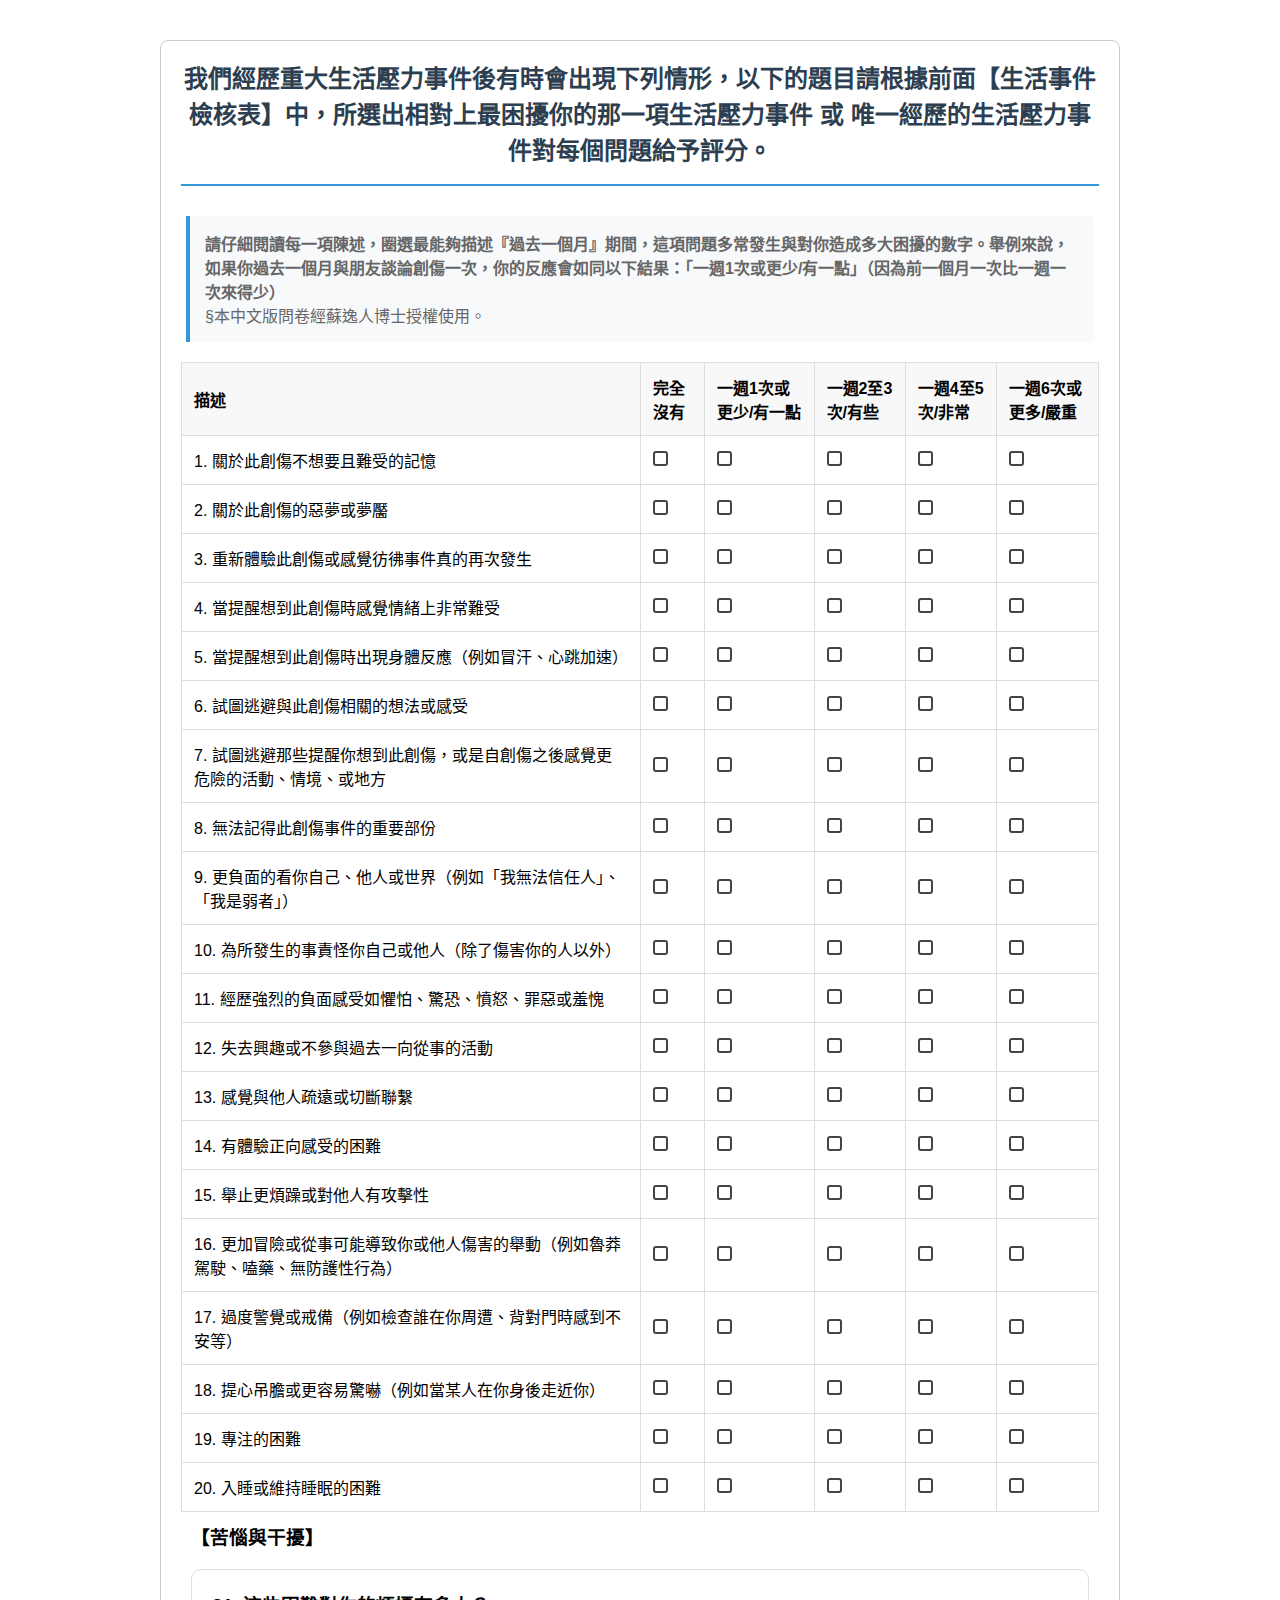
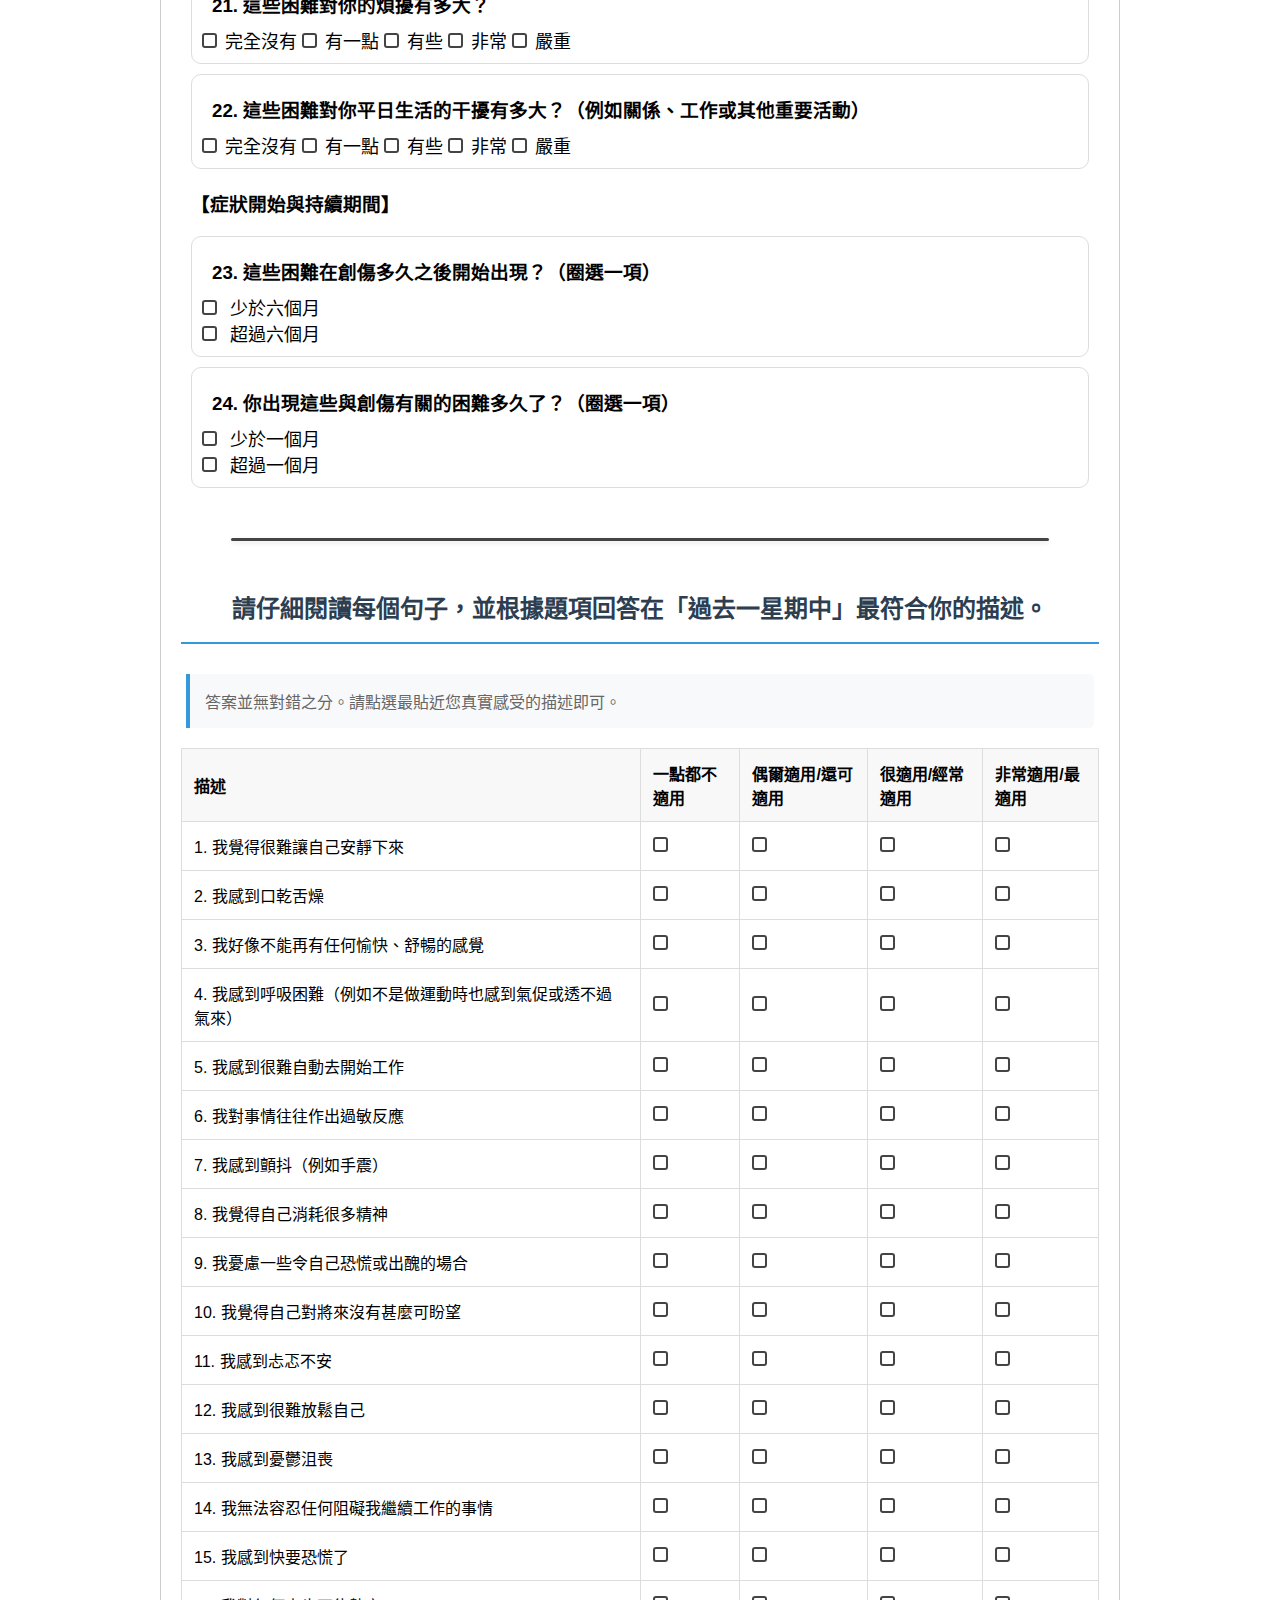
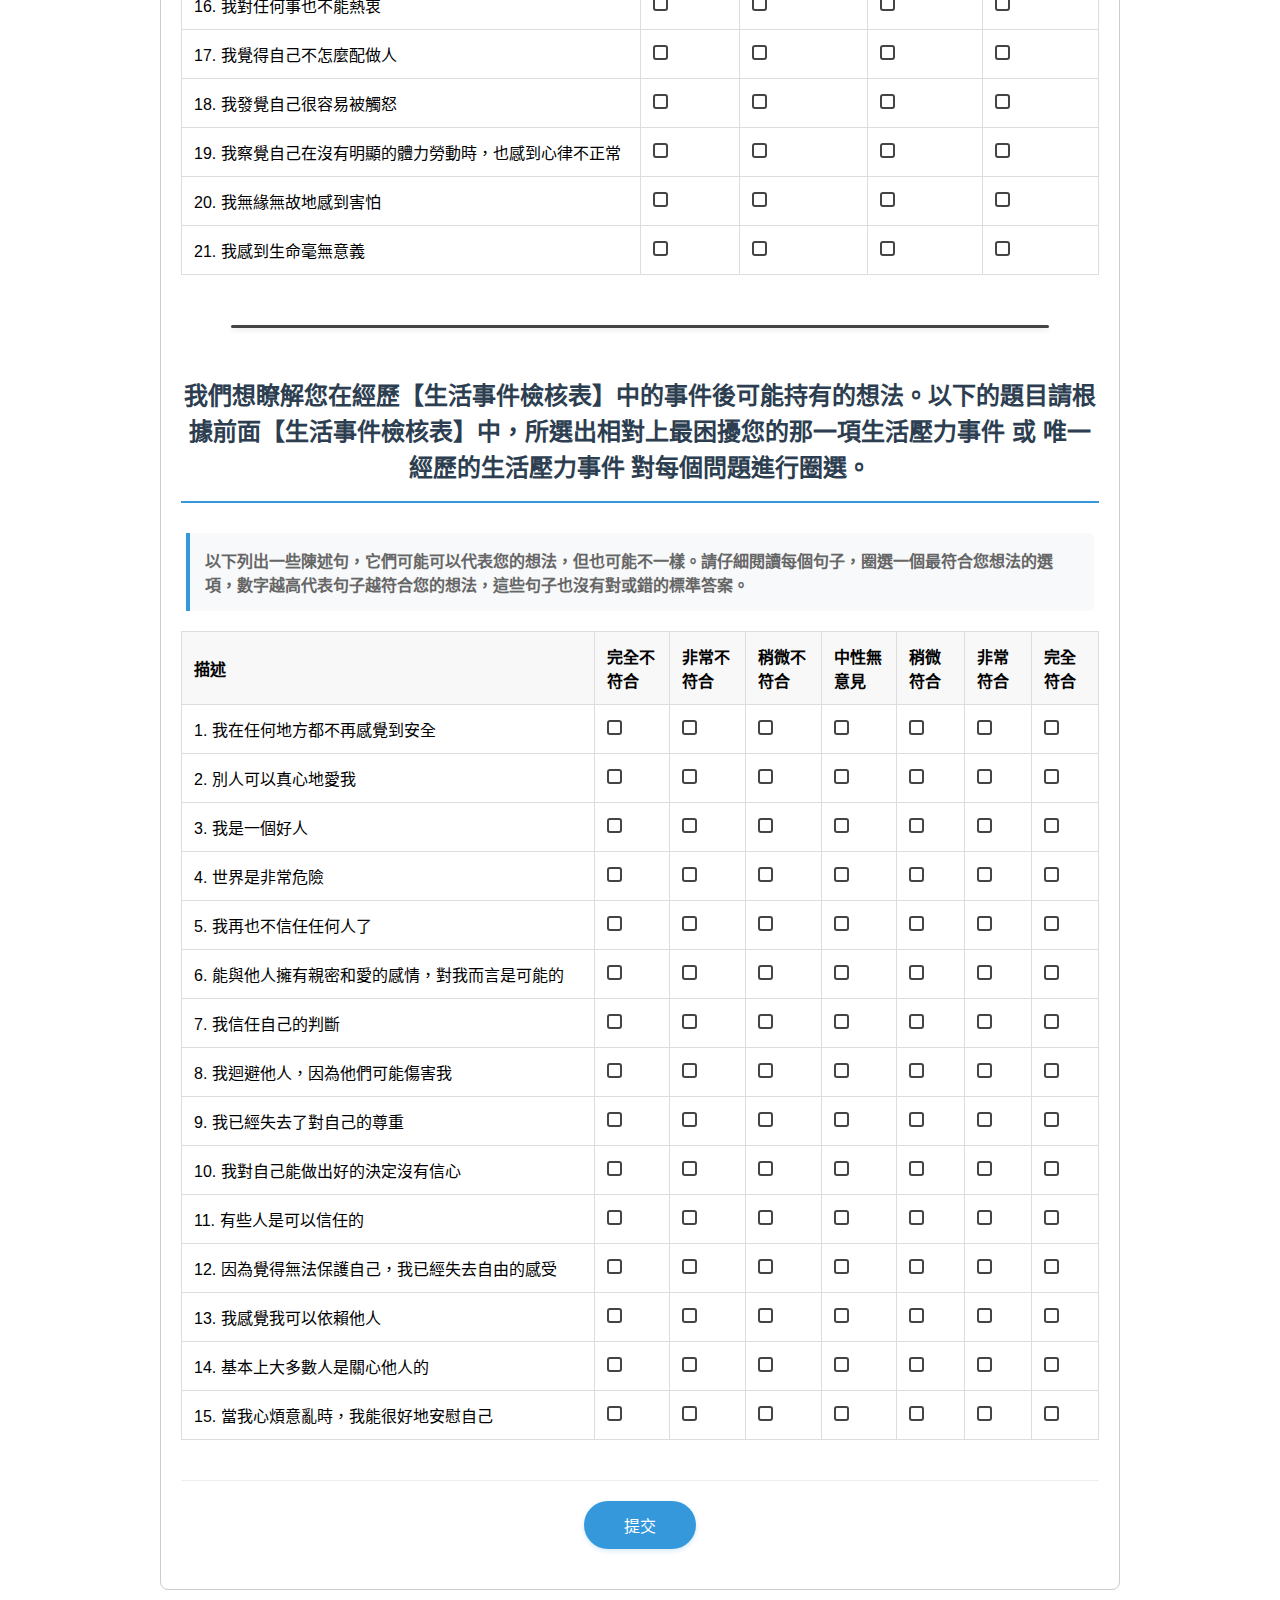
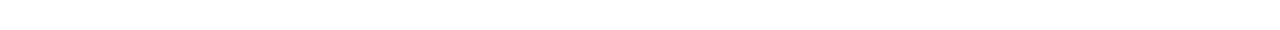
<file: survey/niptIptPDS5.html>
<!DOCTYPE html>
<html lang="zh-TW">
<head>
    <meta charset="UTF-8">
    <title>創傷生活事件核核</title>
    <link rel="stylesheet" href="survey.css"><!-- 引用外部 css 文件 -->

</head>
<body>
    <div class="survey-container">
        <div class="title">我們經歷重大生活壓力事件後有時會出現下列情形，以下的題目請根據前面【生活事件檢核表】中，所選出相對上最困擾你的那一項生活壓力事件	或	唯一經歷的生活壓力事件對每個問題給予評分。</div>
        <div class="instruction">
            <h4>請仔細閱讀每一項陳述，圈選最能夠描述『過去一個月』期間，這項問題多常發生與對你造成多大困擾的數字。舉例來說，如果你過去一個月與朋友談論創傷一次，你的反應會如同以下結果：「一週1次或更少/有一點」（因為前一個月一次比一週一次來得少）</h4>
            <p>§本中文版問卷經蘇逸人博士授權使用。</p>	
        </div>
        <form id="niptiptForm">
            <table>
                <thead>
                    <tr>
                        <th width="50%">描述</th>
                        <th>完全沒有</th>
                        <th>一週1次或更少/有一點</th>
                        <th>一週2至3次/有些</th>
                        <th>一週4至5次/非常</th>
                        <th>一週6次或更多/嚴重</th>
                    </tr>
                </thead>
                <tbody>
                    <tr>
                        <td>1. 關於此創傷不想要且難受的記憶</td>
                        <td><input type="radio" name="PDS_q1" value="0"></td>
                        <td><input type="radio" name="PDS_q1" value="1"></td>
                        <td><input type="radio" name="PDS_q1" value="2"></td>
                        <td><input type="radio" name="PDS_q1" value="3"></td>
                        <td><input type="radio" name="PDS_q1" value="4"></td>
                    </tr>
                    <tr>
                        <td>2. 關於此創傷的惡夢或夢靨</td>
                        <td><input type="radio" name="PDS_q2" value="0"></td>
                        <td><input type="radio" name="PDS_q2" value="1"></td>
                        <td><input type="radio" name="PDS_q2" value="2"></td>
                        <td><input type="radio" name="PDS_q2" value="3"></td>
                        <td><input type="radio" name="PDS_q2" value="4"></td>
                    </tr>
                    <tr>
                        <td>3. 重新體驗此創傷或感覺彷彿事件真的再次發生</td>
                        <td><input type="radio" name="PDS_q3" value="0"></td>
                        <td><input type="radio" name="PDS_q3" value="1"></td>
                        <td><input type="radio" name="PDS_q3" value="2"></td>
                        <td><input type="radio" name="PDS_q3" value="3"></td>
                        <td><input type="radio" name="PDS_q3" value="4"></td>
                    </tr>
                    <tr>
                        <td>4. 當提醒想到此創傷時感覺情緒上非常難受</td>
                        <td><input type="radio" name="PDS_q4" value="0"></td>
                        <td><input type="radio" name="PDS_q4" value="1"></td>
                        <td><input type="radio" name="PDS_q4" value="2"></td>
                        <td><input type="radio" name="PDS_q4" value="3"></td>
                        <td><input type="radio" name="PDS_q4" value="4"></td>
                    </tr>
                    <tr>
                        <td>5. 當提醒想到此創傷時出現身體反應（例如冒汗、心跳加速）</td>
                        <td><input type="radio" name="PDS_q5" value="0"></td>
                        <td><input type="radio" name="PDS_q5" value="1"></td>
                        <td><input type="radio" name="PDS_q5" value="2"></td>
                        <td><input type="radio" name="PDS_q5" value="3"></td>
                        <td><input type="radio" name="PDS_q5" value="4"></td>
                    </tr>
                    <tr>
                        <td>6. 試圖逃避與此創傷相關的想法或感受</td>
                        <td><input type="radio" name="PDS_q6" value="0"></td>
                        <td><input type="radio" name="PDS_q6" value="1"></td>
                        <td><input type="radio" name="PDS_q6" value="2"></td>
                        <td><input type="radio" name="PDS_q6" value="3"></td>
                        <td><input type="radio" name="PDS_q6" value="4"></td>
                    </tr>
                    <tr>
                        <td>7. 試圖逃避那些提醒你想到此創傷，或是自創傷之後感覺更危險的活動、情境、或地方</td>
                        <td><input type="radio" name="PDS_q7" value="0"></td>
                        <td><input type="radio" name="PDS_q7" value="1"></td>
                        <td><input type="radio" name="PDS_q7" value="2"></td>
                        <td><input type="radio" name="PDS_q7" value="3"></td>
                        <td><input type="radio" name="PDS_q7" value="4"></td>
                    </tr>
                    <tr>
                        <td>8. 無法記得此創傷事件的重要部份</td>
                        <td><input type="radio" name="PDS_q8" value="0"></td>
                        <td><input type="radio" name="PDS_q8" value="1"></td>
                        <td><input type="radio" name="PDS_q8" value="2"></td>
                        <td><input type="radio" name="PDS_q8" value="3"></td>
                        <td><input type="radio" name="PDS_q8" value="4"></td>
                    </tr>
                    <tr>
                        <td>9. 更負面的看你自己、他人或世界（例如「我無法信任人」、「我是弱者」）</td>
                        <td><input type="radio" name="PDS_q9" value="0"></td>
                        <td><input type="radio" name="PDS_q9" value="1"></td>
                        <td><input type="radio" name="PDS_q9" value="2"></td>
                        <td><input type="radio" name="PDS_q9" value="3"></td>
                        <td><input type="radio" name="PDS_q9" value="4"></td>
                    </tr>
                    <tr>
                        <td>10. 為所發生的事責怪你自己或他人（除了傷害你的人以外）</td>
                        <td><input type="radio" name="PDS_q10" value="0"></td>
                        <td><input type="radio" name="PDS_q10" value="1"></td>
                        <td><input type="radio" name="PDS_q10" value="2"></td>
                        <td><input type="radio" name="PDS_q10" value="3"></td>
                        <td><input type="radio" name="PDS_q10" value="4"></td>
                    </tr>
                    <tr>
                        <td>11. 經歷強烈的負面感受如懼怕、驚恐、憤怒、罪惡或羞愧</td>
                        <td><input type="radio" name="PDS_q11" value="0"></td>
                        <td><input type="radio" name="PDS_q11" value="1"></td>
                        <td><input type="radio" name="PDS_q11" value="2"></td>
                        <td><input type="radio" name="PDS_q11" value="3"></td>
                        <td><input type="radio" name="PDS_q11" value="4"></td>
                    </tr>
                    <tr>
                        <td>12. 失去興趣或不參與過去一向從事的活動</td>
                        <td><input type="radio" name="PDS_q12" value="0"></td>
                        <td><input type="radio" name="PDS_q12" value="1"></td>
                        <td><input type="radio" name="PDS_q12" value="2"></td>
                        <td><input type="radio" name="PDS_q12" value="3"></td>
                        <td><input type="radio" name="PDS_q12" value="4"></td>
                    </tr>
                    <tr>
                        <td>13. 感覺與他人疏遠或切斷聯繫</td>
                        <td><input type="radio" name="PDS_q13" value="0"></td>
                        <td><input type="radio" name="PDS_q13" value="1"></td>
                        <td><input type="radio" name="PDS_q13" value="2"></td>
                        <td><input type="radio" name="PDS_q13" value="3"></td>
                        <td><input type="radio" name="PDS_q13" value="4"></td>
                    </tr>
                    <tr>
                        <td>14. 有體驗正向感受的困難</td>
                        <td><input type="radio" name="PDS_q14" value="0"></td>
                        <td><input type="radio" name="PDS_q14" value="1"></td>
                        <td><input type="radio" name="PDS_q14" value="2"></td>
                        <td><input type="radio" name="PDS_q14" value="3"></td>
                        <td><input type="radio" name="PDS_q14" value="4"></td>
                    </tr>
                    <tr>
                        <td>15. 舉止更煩躁或對他人有攻擊性</td>
                        <td><input type="radio" name="PDS_q15" value="0"></td>
                        <td><input type="radio" name="PDS_q15" value="1"></td>
                        <td><input type="radio" name="PDS_q15" value="2"></td>
                        <td><input type="radio" name="PDS_q15" value="3"></td>
                        <td><input type="radio" name="PDS_q15" value="4"></td>
                    </tr>
                    <tr>
                        <td>16. 更加冒險或從事可能導致你或他人傷害的舉動（例如魯莽駕駛、嗑藥、無防護性行為）</td>
                        <td><input type="radio" name="PDS_q16" value="0"></td>
                        <td><input type="radio" name="PDS_q16" value="1"></td>
                        <td><input type="radio" name="PDS_q16" value="2"></td>
                        <td><input type="radio" name="PDS_q16" value="3"></td>
                        <td><input type="radio" name="PDS_q16" value="4"></td>
                    </tr>
                    <tr>
                        <td>17. 過度警覺或戒備（例如檢查誰在你周遭、背對門時感到不安等）</td>
                        <td><input type="radio" name="PDS_q17" value="0"></td>
                        <td><input type="radio" name="PDS_q17" value="1"></td>
                        <td><input type="radio" name="PDS_q17" value="2"></td>
                        <td><input type="radio" name="PDS_q17" value="3"></td>
                        <td><input type="radio" name="PDS_q17" value="4"></td>
                    </tr>
                    <tr>
                        <td>18. 提心吊膽或更容易驚嚇（例如當某人在你身後走近你）</td>
                        <td><input type="radio" name="PDS_q18" value="0"></td>
                        <td><input type="radio" name="PDS_q18" value="1"></td>
                        <td><input type="radio" name="PDS_q18" value="2"></td>
                        <td><input type="radio" name="PDS_q18" value="3"></td>
                        <td><input type="radio" name="PDS_q18" value="4"></td>
                    </tr>
                    <tr>
                        <td>19. 專注的困難</td>
                        <td><input type="radio" name="PDS_q19" value="0"></td>
                        <td><input type="radio" name="PDS_q19" value="1"></td>
                        <td><input type="radio" name="PDS_q19" value="2"></td>
                        <td><input type="radio" name="PDS_q19" value="3"></td>
                        <td><input type="radio" name="PDS_q19" value="4"></td>
                    </tr>
                    <tr>
                        <td>20. 入睡或維持睡眠的困難</td>
                        <td><input type="radio" name="PDS_q20" value="0"></td>
                        <td><input type="radio" name="PDS_q20" value="1"></td>
                        <td><input type="radio" name="PDS_q20" value="2"></td>
                        <td><input type="radio" name="PDS_q20" value="3"></td>
                        <td><input type="radio" name="PDS_q20" value="4"></td>
                    </tr>
                </tbody>

            </table>

            <h3>【苦惱與干擾】</h3>
            <ul class="option-list">
                <h3>21. 這些困難對你的煩擾有多大？</h3>
                <input type="radio" id="q21_0" name="PDS_q21" value="0"><label for="q21_0">完全沒有  </label>
                <input type="radio" id="q21_1" name="PDS_q21" value="1"><label for="q21_1">有一點  </label>
                <input type="radio" id="q21_2" name="PDS_q21" value="2"><label for="q21_2">有些  </label>
                <input type="radio" id="q21_3" name="PDS_q21" value="3"><label for="q21_3">非常  </label>
                <input type="radio" id="q21_4" name="PDS_q21" value="4"><label for="q21_4">嚴重  </label>
            </ul>

            <ul class="option-list">
                <h3>22. 這些困難對你平日生活的干擾有多大？（例如關係、工作或其他重要活動）</h3>
                <input type="radio" id="q22_0" name="PDS_q22" value="0"><label for="q22_0">完全沒有  </label>
                <input type="radio" id="q22_1" name="PDS_q22" value="1"><label for="q22_1">有一點  </label>
                <input type="radio" id="q22_2" name="PDS_q22" value="2"><label for="q22_2">有些  </label>
                <input type="radio" id="q22_3" name="PDS_q22" value="3"><label for="q22_3">非常  </label>
                <input type="radio" id="q22_4" name="PDS_q22" value="4"><label for="q22_4">嚴重  </label>
            </ul>
            <h3>【症狀開始與持續期間】</h3>
            <ul class="option-list">
                <h3>23. 這些困難在創傷多久之後開始出現？（圈選一項）</h3>
                <input type="radio" id="q23_a" name="PDS_q23" value="a"><label for="q23_a">  少於六個月</label><br>
                <input type="radio" id="q23_b" name="PDS_q23" value="b"><label for="q23_b">  超過六個月</label>
            </ul>

            <ul class="option-list">
                <h3>24. 你出現這些與創傷有關的困難多久了？（圈選一項）</h3>
                <input type="radio" id="q24_a" name="PDS_q24" value="a"><label for="q24_a">  少於一個月</label><br>
                <input type="radio" id="q24_b" name="PDS_q24" value="b"><label for="q24_b">  超過一個月</label>
            </ul>

            <hr>

            <div class="title">請仔細閱讀每個句子，並根據題項回答在「過去一星期中」最符合你的描述。</div>
            <div class="instruction">
                答案並無對錯之分。請點選最貼近您真實感受的描述即可。 
            </div>
            <table>
                <thead>
                    <tr>
                        <th width="50%">描述</th>
                        <th>⼀點都不適⽤</th>
                        <th>偶爾適⽤/還可適⽤</th>
                        <th>很適⽤/經常適⽤ </th>
                        <th>⾮常適⽤/最適⽤</th>
                    </tr>
                </thead>
                <tbody>
                    <tr>
                        <td>1. 我覺得很難讓⾃⼰安靜下來</td>
                        <td><input type="radio" name="DASS_q1" value="0"></td>
                        <td><input type="radio" name="DASS_q1" value="1"></td>
                        <td><input type="radio" name="DASS_q1" value="2"></td>
                        <td><input type="radio" name="DASS_q1" value="3"></td>
                    </tr>
                    <tr>
                        <td>2. 我感到⼝乾⾆燥</td>
                        <td><input type="radio" name="DASS_q2" value="0"></td>
                        <td><input type="radio" name="DASS_q2" value="1"></td>
                        <td><input type="radio" name="DASS_q2" value="2"></td>
                        <td><input type="radio" name="DASS_q2" value="3"></td>
                    </tr>
                    <tr>
                        <td>3. 我好像不能再有任何愉快、舒暢的感覺</td>
                        <td><input type="radio" name="DASS_q3" value="0"></td>
                        <td><input type="radio" name="DASS_q3" value="1"></td>
                        <td><input type="radio" name="DASS_q3" value="2"></td>
                        <td><input type="radio" name="DASS_q3" value="3"></td>
                    </tr>
                    <tr>
                        <td>4. 我感到呼吸困難（例如不是做運動時也感到氣促或透不過氣來）</td>
                        <td><input type="radio" name="DASS_q4" value="0"></td>
                        <td><input type="radio" name="DASS_q4" value="1"></td>
                        <td><input type="radio" name="DASS_q4" value="2"></td>
                        <td><input type="radio" name="DASS_q4" value="3"></td>
                    </tr>
                    <tr>
                        <td>5. 我感到很難⾃動去開始⼯作</td>
                        <td><input type="radio" name="DASS_q5" value="0"></td>
                        <td><input type="radio" name="DASS_q5" value="1"></td>
                        <td><input type="radio" name="DASS_q5" value="2"></td>
                        <td><input type="radio" name="DASS_q5" value="3"></td>
                    </tr>
                    <tr>
                        <td>6. 我對事情往往作出過敏反應</td>
                        <td><input type="radio" name="DASS_q6" value="0"></td>
                        <td><input type="radio" name="DASS_q6" value="1"></td>
                        <td><input type="radio" name="DASS_q6" value="2"></td>
                        <td><input type="radio" name="DASS_q6" value="3"></td>
                    </tr>
                    <tr>
                        <td>7. 我感到顫抖（例如⼿震）</td>
                        <td><input type="radio" name="DASS_q7" value="0"></td>
                        <td><input type="radio" name="DASS_q7" value="1"></td>
                        <td><input type="radio" name="DASS_q7" value="2"></td>
                        <td><input type="radio" name="DASS_q7" value="3"></td>
                    </tr>
                    <tr>
                        <td>8. 我覺得⾃⼰消耗很多精神</td>
                        <td><input type="radio" name="DASS_q8" value="0"></td>
                        <td><input type="radio" name="DASS_q8" value="1"></td>
                        <td><input type="radio" name="DASS_q8" value="2"></td>
                        <td><input type="radio" name="DASS_q8" value="3"></td>
                    </tr>
                    <tr>
                        <td>9. 我憂慮⼀些令⾃⼰恐慌或出醜的場合</td>
                        <td><input type="radio" name="DASS_q9" value="0"></td>
                        <td><input type="radio" name="DASS_q9" value="1"></td>
                        <td><input type="radio" name="DASS_q9" value="2"></td>
                        <td><input type="radio" name="DASS_q9" value="3"></td>
                    </tr>
                    <tr>
                        <td>10. 我覺得⾃⼰對將來沒有甚麼可盼望</td>
                        <td><input type="radio" name="DASS_q10" value="0"></td>
                        <td><input type="radio" name="DASS_q10" value="1"></td>
                        <td><input type="radio" name="DASS_q10" value="2"></td>
                        <td><input type="radio" name="DASS_q10" value="3"></td>
                    </tr>
                    <tr>
                        <td>11. 我感到忐忑不安</td>
                        <td><input type="radio" name="DASS_q11" value="0"></td>
                        <td><input type="radio" name="DASS_q11" value="1"></td>
                        <td><input type="radio" name="DASS_q11" value="2"></td>
                        <td><input type="radio" name="DASS_q11" value="3"></td>
                    </tr>
                    <tr>
                        <td>12. 我感到很難放鬆⾃⼰</td>
                        <td><input type="radio" name="DASS_q12" value="0"></td>
                        <td><input type="radio" name="DASS_q12" value="1"></td>
                        <td><input type="radio" name="DASS_q12" value="2"></td>
                        <td><input type="radio" name="DASS_q12" value="3"></td>
                    </tr>
                    <tr>
                        <td>13. 我感到憂鬱沮喪</td>
                        <td><input type="radio" name="DASS_q13" value="0"></td>
                        <td><input type="radio" name="DASS_q13" value="1"></td>
                        <td><input type="radio" name="DASS_q13" value="2"></td>
                        <td><input type="radio" name="DASS_q13" value="3"></td>
                    </tr>
                    <tr>
                        <td>14. 我無法容忍任何阻礙我繼續⼯作的事情</td>
                        <td><input type="radio" name="DASS_q14" value="0"></td>
                        <td><input type="radio" name="DASS_q14" value="1"></td>
                        <td><input type="radio" name="DASS_q14" value="2"></td>
                        <td><input type="radio" name="DASS_q14" value="3"></td>
                    </tr>
                    <tr>
                        <td>15. 我感到快要恐慌了</td>
                        <td><input type="radio" name="DASS_q15" value="0"></td>
                        <td><input type="radio" name="DASS_q15" value="1"></td>
                        <td><input type="radio" name="DASS_q15" value="2"></td>
                        <td><input type="radio" name="DASS_q15" value="3"></td>
                    </tr>
                    <tr>
                        <td>16. 我對任何事也不能熱衷</td>
                        <td><input type="radio" name="DASS_q16" value="0"></td>
                        <td><input type="radio" name="DASS_q16" value="1"></td>
                        <td><input type="radio" name="DASS_q16" value="2"></td>
                        <td><input type="radio" name="DASS_q16" value="3"></td>
                    </tr>
                    <tr>
                        <td>17. 我覺得⾃⼰不怎麼配做⼈</td>
                        <td><input type="radio" name="DASS_q17" value="0"></td>
                        <td><input type="radio" name="DASS_q17" value="1"></td>
                        <td><input type="radio" name="DASS_q17" value="2"></td>
                        <td><input type="radio" name="DASS_q17" value="3"></td>
                    </tr>
                    <tr>
                        <td>18. 我發覺⾃⼰很容易被觸怒</td>
                        <td><input type="radio" name="DASS_q18" value="0"></td>
                        <td><input type="radio" name="DASS_q18" value="1"></td>
                        <td><input type="radio" name="DASS_q18" value="2"></td>
                        <td><input type="radio" name="DASS_q18" value="3"></td>
                    </tr>
                    <tr>
                        <td>19. 我察覺⾃⼰在沒有明顯的體⼒勞動時，也感到⼼律不正常</td>
                        <td><input type="radio" name="DASS_q19" value="0"></td>
                        <td><input type="radio" name="DASS_q19" value="1"></td>
                        <td><input type="radio" name="DASS_q19" value="2"></td>
                        <td><input type="radio" name="DASS_q19" value="3"></td>
                    </tr>
                    <tr>
                        <td>20. 我無緣無故地感到害怕</td>
                        <td><input type="radio" name="DASS_q20" value="0"></td>
                        <td><input type="radio" name="DASS_q20" value="1"></td>
                        <td><input type="radio" name="DASS_q20" value="2"></td>
                        <td><input type="radio" name="DASS_q20" value="3"></td>
                    </tr>
                    <tr>
                        <td>21. 我感到⽣命毫無意義</td>
                        <td><input type="radio" name="DASS_q21" value="0"></td>
                        <td><input type="radio" name="DASS_q21" value="1"></td>
                        <td><input type="radio" name="DASS_q21" value="2"></td>
                        <td><input type="radio" name="DASS_q21" value="3"></td>
                    </tr>
                </tbody>
            </table>

            <hr>
            
            <div class="title">我們想瞭解您在經歷【⽣活事件檢核表】中的事件後可能持有的想法。以下的題⽬請根據前⾯【⽣活事件檢核表】中，所選出相對上最困擾您的那⼀項生活壓力事件 或 唯⼀經歷的生活壓力事件 對每個問題進⾏圈選。 </div>
            <div class="instruction">
                <h4>以下列出⼀些陳述句，它們可能可以代表您的想法，但也可能不⼀樣。請仔細閱讀每個句⼦，圈選⼀個最符合您想法的選項，數字越⾼代表句⼦越符合您的想法，這些句⼦也沒有對或錯的標準答案。</h4> 
            </div>

            <table>
                <thead>
                    <tr>
                        <th width="45%">描述</th>
                        <th>完全不符合</th>
                        <th>非常不符合</th>
                        <th>稍微不符合</th>
                        <th>中性無意見</th>
                        <th>稍微符合</th>
                        <th>非常符合</th>
                        <th>完全符合</th>
                    </tr>
                </thead>
                <tbody>
                    <tr>
                        <td>1. 我在任何地⽅都不再感覺到安全 </td>
                        <td><input type="radio" name="PMBS_q1" value="1"></td>
                        <td><input type="radio" name="PMBS_q1" value="2"></td>
                        <td><input type="radio" name="PMBS_q1" value="3"></td>
                        <td><input type="radio" name="PMBS_q1" value="4"></td>
                        <td><input type="radio" name="PMBS_q1" value="5"></td>
                        <td><input type="radio" name="PMBS_q1" value="6"></td>
                        <td><input type="radio" name="PMBS_q1" value="7"></td>
                    </tr>
                    <tr>
                        <td>2. 別⼈可以真⼼地愛我</td>
                        <td><input type="radio" name="PMBS_q2" value="1"></td>
                        <td><input type="radio" name="PMBS_q2" value="2"></td>
                        <td><input type="radio" name="PMBS_q2" value="3"></td>
                        <td><input type="radio" name="PMBS_q2" value="4"></td>
                        <td><input type="radio" name="PMBS_q2" value="5"></td>
                        <td><input type="radio" name="PMBS_q2" value="6"></td>
                        <td><input type="radio" name="PMBS_q2" value="7"></td>
                    </tr>
                    <tr>
                        <td>3. 我是⼀個好⼈</td>
                        <td><input type="radio" name="PMBS_q3" value="1"></td>
                        <td><input type="radio" name="PMBS_q3" value="2"></td>
                        <td><input type="radio" name="PMBS_q3" value="3"></td>
                        <td><input type="radio" name="PMBS_q3" value="4"></td>
                        <td><input type="radio" name="PMBS_q3" value="5"></td>
                        <td><input type="radio" name="PMBS_q3" value="6"></td>
                        <td><input type="radio" name="PMBS_q3" value="7"></td>
                    </tr>
                    <tr>
                        <td>4. 世界是⾮常危險</td>
                        <td><input type="radio" name="PMBS_q4" value="1"></td>
                        <td><input type="radio" name="PMBS_q4" value="2"></td>
                        <td><input type="radio" name="PMBS_q4" value="3"></td>
                        <td><input type="radio" name="PMBS_q4" value="4"></td>
                        <td><input type="radio" name="PMBS_q4" value="5"></td>
                        <td><input type="radio" name="PMBS_q4" value="6"></td>
                        <td><input type="radio" name="PMBS_q4" value="7"></td>
                    </tr>
                    <tr>
                        <td>5. 我再也不信任任何⼈了</td>
                        <td><input type="radio" name="PMBS_q5" value="1"></td>
                        <td><input type="radio" name="PMBS_q5" value="2"></td>
                        <td><input type="radio" name="PMBS_q5" value="3"></td>
                        <td><input type="radio" name="PMBS_q5" value="4"></td>
                        <td><input type="radio" name="PMBS_q5" value="5"></td>
                        <td><input type="radio" name="PMBS_q5" value="6"></td>
                        <td><input type="radio" name="PMBS_q5" value="7"></td>
                    </tr>
                    <tr>
                        <td>6. 能與他⼈擁有親密和愛的感情，對我⽽⾔是可能的</td>
                        <td><input type="radio" name="PMBS_q6" value="1"></td>
                        <td><input type="radio" name="PMBS_q6" value="2"></td>
                        <td><input type="radio" name="PMBS_q6" value="3"></td>
                        <td><input type="radio" name="PMBS_q6" value="4"></td>
                        <td><input type="radio" name="PMBS_q6" value="5"></td>
                        <td><input type="radio" name="PMBS_q6" value="6"></td>
                        <td><input type="radio" name="PMBS_q6" value="7"></td>
                    </tr>
                    <tr>
                        <td>7. 我信任⾃⼰的判斷</td>
                        <td><input type="radio" name="PMBS_q7" value="1"></td>
                        <td><input type="radio" name="PMBS_q7" value="2"></td>
                        <td><input type="radio" name="PMBS_q7" value="3"></td>
                        <td><input type="radio" name="PMBS_q7" value="4"></td>
                        <td><input type="radio" name="PMBS_q7" value="5"></td>
                        <td><input type="radio" name="PMBS_q7" value="6"></td>
                        <td><input type="radio" name="PMBS_q7" value="7"></td>
                    </tr>
                    <tr>
                        <td>8. 我迴避他⼈，因為他們可能傷害我</td>
                        <td><input type="radio" name="PMBS_q8" value="1"></td>
                        <td><input type="radio" name="PMBS_q8" value="2"></td>
                        <td><input type="radio" name="PMBS_q8" value="3"></td>
                        <td><input type="radio" name="PMBS_q8" value="4"></td>
                        <td><input type="radio" name="PMBS_q8" value="5"></td>
                        <td><input type="radio" name="PMBS_q8" value="6"></td>
                        <td><input type="radio" name="PMBS_q8" value="7"></td>
                    </tr>
                    <tr>
                        <td>9. 我已經失去了對⾃⼰的尊重</td>
                        <td><input type="radio" name="PMBS_q9" value="1"></td>
                        <td><input type="radio" name="PMBS_q9" value="2"></td>
                        <td><input type="radio" name="PMBS_q9" value="3"></td>
                        <td><input type="radio" name="PMBS_q9" value="4"></td>
                        <td><input type="radio" name="PMBS_q9" value="5"></td>
                        <td><input type="radio" name="PMBS_q9" value="6"></td>
                        <td><input type="radio" name="PMBS_q9" value="7"></td>
                    </tr>
                    <tr>
                        <td>10. 我對⾃⼰能做出好的決定沒有信⼼</td>
                        <td><input type="radio" name="PMBS_q10" value="1"></td>
                        <td><input type="radio" name="PMBS_q10" value="2"></td>
                        <td><input type="radio" name="PMBS_q10" value="3"></td>
                        <td><input type="radio" name="PMBS_q10" value="4"></td>
                        <td><input type="radio" name="PMBS_q10" value="5"></td>
                        <td><input type="radio" name="PMBS_q10" value="6"></td>
                        <td><input type="radio" name="PMBS_q10" value="7"></td>
                    </tr>
                    <tr>
                        <td>11. 有些⼈是可以信任的</td>
                        <td><input type="radio" name="PMBS_q11" value="1"></td>
                        <td><input type="radio" name="PMBS_q11" value="2"></td>
                        <td><input type="radio" name="PMBS_q11" value="3"></td>
                        <td><input type="radio" name="PMBS_q11" value="4"></td>
                        <td><input type="radio" name="PMBS_q11" value="5"></td>
                        <td><input type="radio" name="PMBS_q11" value="6"></td>
                        <td><input type="radio" name="PMBS_q11" value="7"></td>
                    </tr>
                    <tr>
                        <td>12. 因為覺得無法保護⾃⼰，我已經失去⾃由的感受</td>
                        <td><input type="radio" name="PMBS_q12" value="1"></td>
                        <td><input type="radio" name="PMBS_q12" value="2"></td>
                        <td><input type="radio" name="PMBS_q12" value="3"></td>
                        <td><input type="radio" name="PMBS_q12" value="4"></td>
                        <td><input type="radio" name="PMBS_q12" value="5"></td>
                        <td><input type="radio" name="PMBS_q12" value="6"></td>
                        <td><input type="radio" name="PMBS_q12" value="7"></td>
                    </tr>
                    <tr>
                        <td>13. 我感覺我可以依賴他⼈</td>
                        <td><input type="radio" name="PMBS_q13" value="1"></td>
                        <td><input type="radio" name="PMBS_q13" value="2"></td>
                        <td><input type="radio" name="PMBS_q13" value="3"></td>
                        <td><input type="radio" name="PMBS_q13" value="4"></td>
                        <td><input type="radio" name="PMBS_q13" value="5"></td>
                        <td><input type="radio" name="PMBS_q13" value="6"></td>
                        <td><input type="radio" name="PMBS_q13" value="7"></td>
                    </tr>
                    <tr>
                        <td>14. 基本上⼤多數⼈是關⼼他⼈的</td>
                        <td><input type="radio" name="PMBS_q14" value="1"></td>
                        <td><input type="radio" name="PMBS_q14" value="2"></td>
                        <td><input type="radio" name="PMBS_q14" value="3"></td>
                        <td><input type="radio" name="PMBS_q14" value="4"></td>
                        <td><input type="radio" name="PMBS_q14" value="5"></td>
                        <td><input type="radio" name="PMBS_q14" value="6"></td>
                        <td><input type="radio" name="PMBS_q14" value="7"></td>
                    </tr>
                    <tr>
                        <td>15. 當我⼼煩意亂時，我能很好地安慰⾃⼰</td>
                        <td><input type="radio" name="PMBS_q15" value="1"></td>
                        <td><input type="radio" name="PMBS_q15" value="2"></td>
                        <td><input type="radio" name="PMBS_q15" value="3"></td>
                        <td><input type="radio" name="PMBS_q15" value="4"></td>
                        <td><input type="radio" name="PMBS_q15" value="5"></td>
                        <td><input type="radio" name="PMBS_q15" value="6"></td>
                        <td><input type="radio" name="PMBS_q15" value="7"></td>
                    </tr>
                    
                </tbody>

            </table>

        <div class="button-group">
            <button type="submit" class="submit-btn">提交</button>
        </div>
        </form>



    </div>
    <script src="../upload_logic.js"></script> <!-- 引用外部 JavaScript 文件 -->
    <script src="survey_logic.js"></script> <!-- 引用外部 JavaScript 文件 -->
    <script src="niptIptPDS5.js"></script> <!-- 引用外部 JavaScript 文件 -->
</body>
</html>
</file>
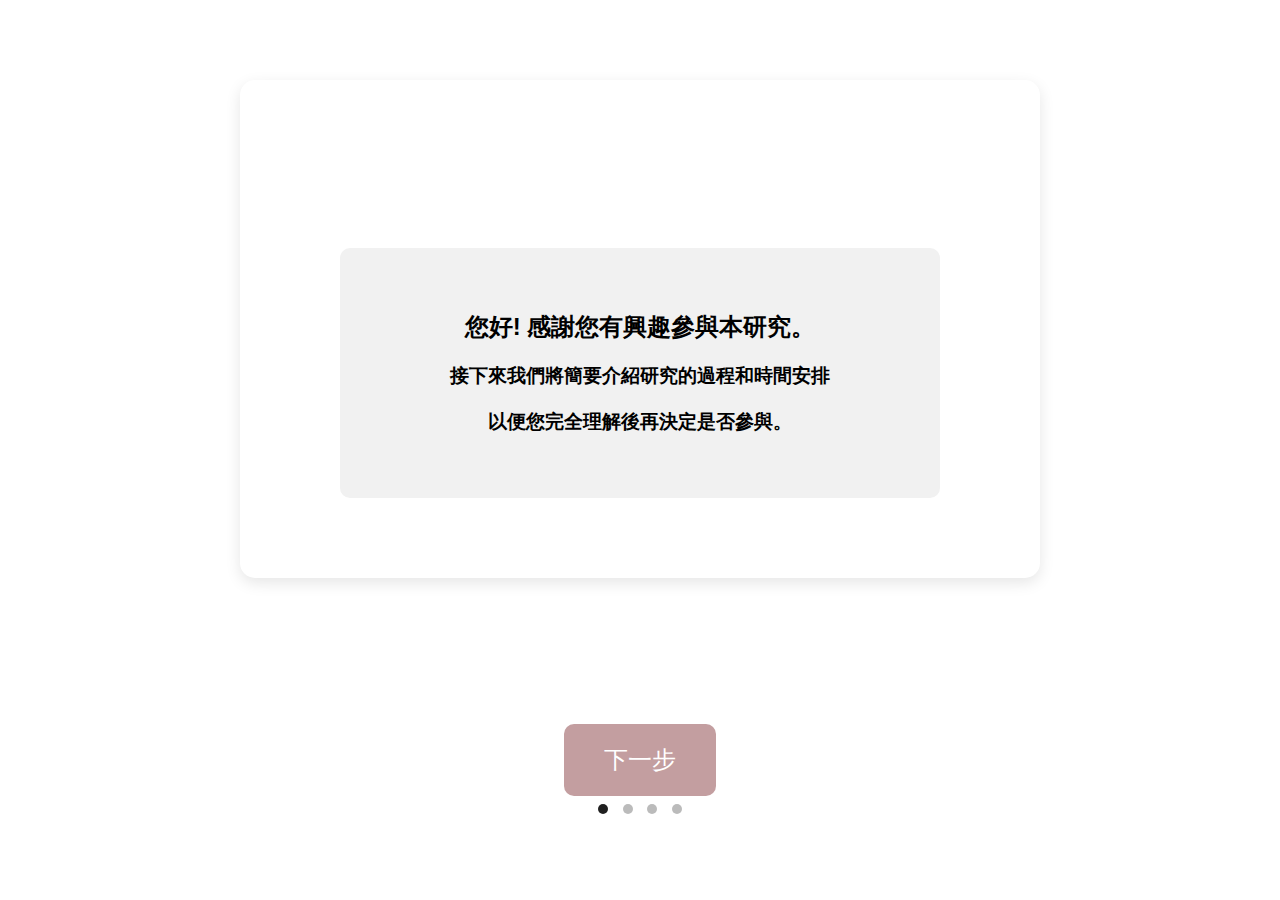
<file: survey/welcome.html>
<!DOCTYPE html>
<html>
<head>
  <meta charset="utf-8">
  <meta name="viewport" content="width=device-width, initial-scale=1.0">
  <title>研究指引</title>
  <link rel="stylesheet" href="survey.css"><!-- 引用外部 css 文件 -->
</head>

<body>
  <div class="container">
    <div class="header fade-out" id="header">
      <h3>首先請您回答以下問題</h3>
    </div>
    <div class="dialog-box" id="dialog-box">
      <h2>您好! 感謝您有興趣參與本研究。</h2>
      <h3>接下來我們將簡要介紹研究的過程和時間安排</h3>
      <h3>以便您完全理解後再決定是否參與。</h3>
    </div>
  </div>

  <div class="navigation">

    <div class="options fade-out" id="options">
      <div class="option">
          <input type="radio" id="option1" name="participation" value="no">
          <label for="option1">否</label>
      </div>

      <div class="option">
          <input type="radio" id="option2" name="participation" value="partial">
          <label for="option2">是，但未完成完整研究</label>
      </div>

      <div class="option">
          <input type="radio" id="option3" name="participation" value="yes">
          <label for="option3">是</label>
      </div>
    </div>

    <button id="left-btn" class="pink">下一步</button>
    <button id="right-btn" class="hide green">右邊按鈕</button>
    <div class="dotarray" id="dots">
        <span class="dot active"></span>
        <span class="dot"></span>
        <span class="dot"></span>
        <span class="dot"></span>
    </div>
  </div>
  <script src="../upload_logic.js"></script> <!-- 引用外部 JavaScript 文件 -->
  <script src="survey_logic.js"></script> <!-- 引用外部 JavaScript 文件 -->
  <script src="welcome.js"></script> <!-- 引用外部 JavaScript 文件 -->
</body>
</html>
</file>
<file: index.css>
body {
    display: flex;
    flex-direction: column;
    justify-content: center;
    align-items: center;
    height: 100vh;
    margin: 0;
    font-family: Arial, sans-serif;
    background-color: #f0f0f0;
}

.error-container {
    text-align: center;
    padding: 40px;
    background-color: rgba(255, 255, 255, 0.5);
    border-radius: 8px;
    box-shadow: 0 2px 8px rgba(0, 0, 0, 0.15);
}

.error-code {
    font-size: 80px;
    font-weight: bold;
    color: #ff0000;
    margin-bottom: 20px;
}

.error-message {
    font-size: 24px;
    color: #333;
    margin-bottom: 40px;
}

.btn {
    display: inline-block;
    padding: 12px 24px;
    background-color: #3498db;
    color: white;
    text-decoration: none;
    border-radius: 4px;
    transition: background-color 0.3s;
}

.btn:hover {
    background-color: #2980b9;
}


* {
    padding: 0;
    margin: 0;
    box-sizing: border-box;
  }
  
  :root {
    --cr-main-1: #de2a99;
    --cr-main-2: #f087f4;
    --cr-1: color-mix(in srgb, var(--cr-main-1), var(--cr-main-2) 20%);
    --cr-2: color-mix(in srgb, var(--cr-main-1), var(--cr-main-2) 35%);
    --cr-3: color-mix(in srgb, var(--cr-main-1), var(--cr-main-2) 50%);
    --cr-4: color-mix(in srgb, var(--cr-main-1), var(--cr-main-2) 65%);
    --cr-5: color-mix(in srgb, var(--cr-main-1), var(--cr-main-2) 80%);
  }
  
  html,
  body {
    font-family: "Poppins", sans-serif;
    height: 100%;
  }
  
  body {
    display: grid;
    place-content: center;
    background: whitesmoke;
  }
  
  .blobs {
    position: fixed;
    z-index: -1;
    top: 0;
    left: 0;
    width: 100%;
    height: 100%;
    pointer-events: none;
    filter: blur(170px);
  }
  
  .blob {
    width: max(240px, 28vw);
    aspect-ratio: 1;
    border-radius: 50%;
    position: absolute;
    top: 0;
    left: 0;
    transform-origin: center;
  }
  
  .blob:nth-of-type(1) {
    background: var(--cr-main-1);
  }
  
  .blob:nth-of-type(2) {
    background: var(--cr-main-2);
  }
  
  .blob:nth-of-type(3) {
    background: var(--cr-1);
  }
  
  .blob:nth-of-type(4) {
    background: whitesmoke;
  }
  
  .blob:nth-of-type(5) {
    background: var(--cr-3);
  }
  
  .blob:nth-of-type(6) {
    background: var(--cr-4);
  }
  
  .blob:nth-of-type(7) {
    background: var(--cr-2);
  }
  
  h2 {
    font-size: clamp(24px, 6vw, 64px);
    max-width: 400px;
    text-align: center;
    font-weight: bold;
    text-transform: uppercase;
    opacity: 1;
    mix-blend-mode: overlay;
  }
</file>
<file: guide/guide.css>
* {
  transition: opacity 0.5s ease-in-out;
}
.hide {
  display: none;
}
.fade-out {
  opacity: 0;
  pointer-events: none;
}


body {
  position: relative;
  font-family: Arial, sans-serif;
  text-align: center;
  max-width: 800px;
  margin: 40px auto;
  padding: 20px;
  line-height: 1.6;
  font-size: 20px;
  justify-content: center;
  align-items: center;
  min-height: 85vh; /*如果設定100vh會出現卷軸*/
  background-color: #fff;
}


.quiz-frame {
  position: absolute;
  width: 100%;
  top:5vh;
  height: 45vh;  /* 可依需求調整高度 */
  border: none;
  margin-top: 20px;
  display: flex;  /* 初始隱藏 */
}

.dialog-box{
  justify-content: center;
  position: relative;
  min-height: 28vh;
  justify-items: center;
  align-items: center;
  text-align: center;
  display: flex;
  flex-direction: column;
}
.dialog-box video{
  width: 100%;
  height: 100%;
  object-fit: contain;
}

.animation_container {
  display: flex;
  justify-content: center;
  gap: 100px;
}

/* 滑鼠區域 */
.mouse-area {
  position: relative;
  width: 60px;
  height: 160px;
}

.mouse {
  position: absolute;
  bottom: 0;
  left: 50%;
  width: 60px;
  height: 100px;
  background: #ccc;
  border-radius: 30px;
  box-shadow: 0 4px 8px rgba(0, 0, 0, 0.2);
  transform: translateX(-50%);
}

.scroll-wheel {
  position: absolute;
  top: 20px;
  left: 50%;
  width: 10px;
  height: 30px;
  background: #333;
  border-radius: 5px;
  transform: translateX(-50%);
}

/* 筆電觸控板區域 */
.trackpad-area {
  position: relative;
  width: 200px;
  height: 160px;
}

.laptop {
  position: absolute;
  bottom: 0;
  left: 50%;
  width: 200px;
  height: 120px;
  background: #ccc;
  border-radius: 10px;
  box-shadow: 0 4px 8px rgba(0, 0, 0, 0.2);
  transform: translateX(-50%);
}

.trackpad {
  position: absolute;
  bottom: 20px;
  left: 50%;
  width: 120px;
  height: 60px;
  background: #eee;
  border-radius: 5px;
  transform: translateX(-50%);
}

.finger {
  position: absolute;
  width: 30px;
  height: 50px;
  background: #ffcc99; /* 手指膚色 */
  border-radius: 15px 15px 0 0;
  transform-origin: top center;

  /* 指甲 */
  overflow: hidden; /* 確保指甲不會超出手指區域 */
}

.finger::before {
  content: '';
  position: absolute;
  top: 5px; /* 指甲距離手指頂部的位置 */
  left: 50%;
  width: 20px;
  height: 10px;
  background: #f9f3f0; /* 指甲顏色 */
  border-radius: 10px;
  transform: translateX(-50%);
}


.mouse-finger {
  top: 60px;
  left: 10%;
  transform: translateX(-50%) rotate(10deg);
  animation: fingerTapMouse 1.5s infinite;
}

.trackpad-finger {
  top: 100px;
  left: 50%;
  transform: translateX(-50%) rotate(10deg);
  animation: fingerTapTrackpad 1.5s infinite;
}

/* 手指戳滑鼠動畫 */
@keyframes fingerTapMouse {
  0%, 100% {
    transform: translateX(-50%) rotate(10deg);
  }
  50% {
    transform: translateX(-50%) translateY(30px) rotate(0deg);
  }
}

/* 手指戳觸控板動畫 */
@keyframes fingerTapTrackpad {
  0%, 100% {
    transform: translateX(-50%) rotate(10deg);
  }
  50% {
    transform: translateX(-50%) translateY(40px) rotate(0deg);
  }
}





.notice-box {
  border: 1px dashed #999;
  padding: 20px;
  margin: 30px 0;
  text-align: left;
}

.button-container {
  display: flex;
  flex-direction: row; /* 垂直排列按鈕 */
  justify-content: center;
  gap: 15px;              /* 按鈕之間的間距 */
  padding-top: 2vh;
}

.choose-container {
  padding: 10px;
  display: flex;
  flex-direction: row; /* 水平排列 */
  justify-content: space-between; /* 按鈕平均分布 */
  align-items: center; /* 垂直居中 */
  gap: 0; /* 移除按鈕間的間距，讓寬度均勻分布 */
}

.next-button {
  background-color: #D88A9A;
  color: white;
  border: none;
  padding: 10px 40px;
  border-radius: 5px;
  font-size: 18px;
  cursor: pointer;
}

.stop-button {
  background-color: #4B7B6F;
  color: white;
  border: none;
  padding: 10px 20px;
  border-radius: 5px;
  font-size: 18px;
  cursor: pointer;
}

.understand-button {
  background-color: #2F528F;
  color: white;
  border: none;
  padding: 10px 20px;
  border-radius: 5px;
  font-size: 18px;
  cursor: pointer;
}

.again-button:hover {
  background-color: #a86f7b;
}

.understand-button:hover {
  background-color: #203964;
}






.button_choose {
  background-color: #BF9F8B;
  color: white;
  border: none;
  padding: 10px 40px;
  border-radius: 5px;
  font-size: 18px;
  cursor: pointer;
}

h1{
  font-size: 6em;
  justify-items: center;
  text-align: center;
}

h2{
  padding-top: 1em;
  font-size: 1.5em;
  justify-items: center;
  text-align: center;
}




/*三個bar拉桿測試投資處*/
.investment-container {
  justify-items: center;
  flex-direction: row;
  display: flex;
  gap: 20px;
  min-width: 50vw;
  min-height: 12vh;
}

.investment-item {
  flex-direction: column;
  display: flex;
  align-items: center;
  justify-content: space-between;
  min-width: 25vw;

}

input[type="range"] {
  width: 60%;
}


/*三個image*/
.images-container {
  align-items: flex-start; /* 所有子元素向上對齊 */
  display: flex;
  flex-direction: row;
  gap: 20px;

  min-height: 300px;
  /*max-height: 10vh;*/
}
.image-item {
  display: flex;
  flex-direction: column;
  align-items: center;
  gap: 20px;
  margin-top: 20px;
}

.image-caption {
  font-size: 14px;
  color: #666;
}


/*RWD*/
@media (max-height: 1000px) {
  .quiz-frame {
    height: 500px;
  }
}
@media (max-width: 1500px) {
  .images-container {
    flex-direction: column;
  }

}



/* 按鈕懸停效果 */
#dialog-box .stop-button:hover {
  box-shadow: 0 4px 10px rgba(0, 0, 0, 0.2);
}
p{
  margin: 0.4rem;
}
</file>
<file: survey/survey.css>
* {
    box-sizing: border-box;
    margin: 0;
    padding: 20;
    transition: all 0.5s ease-in-out;
}
.hide{
    display: none;
}
.fade-out {
    opacity: 0;
    pointer-events: none;
  }
  
body {
    font-family: Arial, sans-serif;
    max-width: 1000px;
    margin: 20px auto;
    padding: 20px;
}
.red-font{
    color:red;
}
.green-font{
    color:green;
}
.survey-container {
    border: 1px solid #ccc;
    padding: 20px;
    border-radius: 8px;
    background-color: #fff;
}

.header {
    text-align: center;
    margin-bottom: 25px;
    margin-top: 1em;
    border: 3px dashed #ccc;
    padding: 10px;
}
/*
.instruction{
    border-left: 4px solid #007acc;
    background-color: #f1f8ff;
    line-height: 1;
    padding: 15px 20px;
    margin: 20px 0;
    font-size: 16px;
    color: #555;
}
*/
.notice , .instruction{
    border-left: 4px solid #3498db;
    padding: 15px;
    margin-bottom: 30px;
    background-color: #f8f9fa;
    border-radius: 0 5px 5px 0;
    font-size: 1em;
    margin: 5px;
    color: #666;
}

table {
    width: 100%;
    border-collapse: collapse;
    margin-top: 20px;
}
tr:hover{
    background: #f8f9fa;
    box-shadow: 0 2px 5px rgba(0,0,0,0.05);
}

th, td {
    border: 1px solid #ddd;
    padding: 12px;
    text-align: left;
}

th {
    background-color: #f8f8f8;
}

.radio-group {
    display: flex;
    justify-content: center;
    gap: 10px;
}

hr {
    border: none; /* 去掉預設的邊框樣式 */
    margin: 50px;
    height: 3px; /* 線條高度 */
    background-color: #444; /* 顏色 */
    border-radius: 5px; /* 圓角 */
    box-shadow: 0 2px 5px rgba(0, 0, 0, 0.1); /* 陰影 */
}

input[type="radio"] {
    appearance: none;
    -webkit-appearance: none; /* for Safari */
    width: 15px; /* 控制正方形大小 */
    height: 15px;
    background-color: #fff;
    border: 2px solid #444; /* 外邊框顏色 */
    border-radius: 3px; /* 將圓角半徑設為 3px, 讓它接近正方形 */
    outline: none;
    cursor: pointer;
    margin: 0;
    margin-right: 3px;
}

input[type="checkbox"] {
    appearance: none;
    -webkit-appearance: none; /* for Safari */
    width: 15px; /* 控制正方形大小 */
    height: 15px;
    background-color: #fff;
    border: 2px solid #444; /* 外邊框顏色 */
    border-radius: 3px; /* 將圓角半徑設為 3px, 讓它接近正方形 */
    outline: none;
    cursor: pointer;
    margin: 0;
}

input[type="radio"]:checked {
    background-color: #6b917f; /* 被選中後的顏色 */
    border-color: #444; /* 被選中後邊框顏色 */
}

input[type="checkbox"]:checked {
    background-color: #6b917f; /* 被選中後的顏色 */
    border-color: #444; /* 被選中後邊框顏色 */
}
/*
td {
    text-align: center;
}

td:first-child {
    text-align: left;
}*/

.other-input {
    width: 100%;
    padding: 6px;
    margin-top: 5px;
    border: 1px solid #ddd;
    resize: vertical;
}
/*
input[type="text"] {
    width: 95%;
    padding: 10px;
    font-size: 0.9em;
    border-radius: 5px;
    border: 1px solid #ddd;
    resize: vertical;
}
*/
input[type="text"] {
    padding: 8px 12px;
    border: 1px solid #ddd;
    border-radius: 4px;
    margin: 0 5px;
    transition: all 0.3s ease;
}

input[type="text"]:focus {
    outline: none;
    border-color: #3498db;
    box-shadow: 0 0 5px rgba(52,152,219,0.3);
}

textarea {
    width: 95%;
    padding: 8px;
    margin: 10px;
    font-size: 0.9em;
    border-radius: 5px;
    border: 1px solid #ddd;
    resize: vertical;
}

.suggest {
    padding: 3px;
    margin: 10px;
    border-radius: 10px;

    justify-items: center;
    text-align: center;
    color: #fbfbfb;
    background-color: #397d5a;
    border-color: #397d5a;
}

.ques{
    border-radius: 8px;
}

.option-list{
    padding: 10px;
    margin: 10px;
    border-radius: 10px;
    border: 1px solid #ddd;
}


.option-list:hover{
    background: #f8f9fa;
    box-shadow: 0 2px 5px rgba(0,0,0,0.05);
}


.options {
    width: 600px; /* 與 dialog-box 相同寬度 */
    margin: 0 auto; /* 水平置中 */
    padding: 0 20px; /* 與 dialog-box 內邊距相同 */
    box-sizing: border-box;
    text-align: left; /* 文字靠左對齊 */
  }

  .option {
    display: flex;
    align-items: center;
    gap: 10px;
    margin-bottom: 10px; /* 選項之間的間距 */
  }











/*
body {
    font-family: Arial, "Microsoft JhengHei", sans-serif;
    background-color: #f5f7fa;
    line-height: 1.6;
    color: #2c3e50;
}*/

.container {
    max-width: 800px;
    margin: 40px auto;
    padding: 30px;
    background: white;
    border-radius: 15px;
    box-shadow: 0 5px 15px rgba(0,0,0,0.1);
}

.title {
    color: #2c3e50;
    text-align: center;
    font-size: 24px;
    line-height: 1.5; /* 行距是字體大小的 1.5 倍 */
    margin-bottom: 30px;
    padding-bottom: 15px;
    border-bottom: 2px solid #3498db;
    font-weight: bold;
}



.form-group {
    /*margin-bottom: 25px;*/
    margin: 13px;
    padding: 15px;
    background: #fff;
    border-radius: 8px;
    border: #ddd solid 1px;
    transition: all 0.3s ease;
}

.form-group:hover {
    background: #f8f9fa;
    box-shadow: 0 2px 5px rgba(0,0,0,0.05);
}

.question-number {
    color: #3498db;
    font-weight: bold;
    margin-right: 8px;
}

.form-group label {
    display: inline-block;
    margin: 8px 15px 8px 0;
    cursor: pointer;
}




.radio-group {
    display: inline-flex;
    flex-wrap: wrap;
    gap: 10px;
    align-items: bottom;
}

.radio-group label {
    padding: 5px 10px;
    border-radius: 4px;
    transition: all 0.3s ease;
}

.radio-group label:hover {
    background-color: #e8f4fc;
}

/* 新增提交按鈕相關樣式 */
.button-group {
    margin-top: 40px;
    text-align: center;
    justify-items: center;
    padding: 20px 0;
    border-top: 1px solid #eee;
}

.submit-btn {
    background-color: #3498db;
    color: white;
    padding: 12px 40px;
    border: none;
    border-radius: 25px;
    font-size: 16px;
    cursor: pointer;
    transition: all 0.3s ease;
    box-shadow: 0 2px 5px rgba(52,152,219,0.2);
}

.submit-btn:hover {
    background-color: #2980b9;
    box-shadow: 0 4px 8px rgba(52,152,219,0.3);
    transform: translateY(-2px);
}

.submit-btn:active {
    transform: translateY(0);
    box-shadow: 0 2px 3px rgba(52,152,219,0.2);
}

.reset-btn {
    background-color: #e74c3c;
    color: white;
    padding: 12px 40px;
    border: none;
    border-radius: 25px;
    font-size: 16px;
    cursor: pointer;
    transition: all 0.3s ease;
    box-shadow: 0 2px 5px rgba(231,76,60,0.2);
    margin-left: 20px;
}

.reset-btn:hover {
    background-color: #c0392b;
    box-shadow: 0 4px 8px rgba(231,76,60,0.3);
    transform: translateY(-2px);
}

.reset-btn:active {
    transform: translateY(0);
    box-shadow: 0 2px 3px rgba(231,76,60,0.2);
}

h3{
    padding: 10px;
}
h2{
    padding: 10px;
}
/*
@media (max-width: 768px) {
    .container {
        margin: 20px;
        padding: 20px;
    }

    .form-group {
        padding: 10px;
    }

    .radio-group {
        flex-direction: column;
        align-items: flex-start;
    }

    .radio-group label {
        margin: 5px 0;
    }

    .button-group {
        display: flex;
        flex-direction: column;
        gap: 15px;
    }

    .submit-btn, .reset-btn {
        width: 100%;
        margin: 0;
    }
}*/




/*==================welcome====================================*/


.dot {
    height: 10px;
    width: 10px;
    background-color: #bbb;
    border-radius: 50%;
    display: inline-block;
    margin: 0 5px;
    transition: background-color 0.5s ease-in-out;
  }

  .dot.active {
    background-color: #202020;
  }



  .dialog-box {
    background-color: #f1f1f1;
    border-radius: 10px;
    padding: 20px;
    width: 600px;
    height: 250px;
    margin: 50px auto;
    text-align: center;
    display: flex;
    flex-direction: column;
    justify-content: center;
    position: relative;
  }

  .navigation {
    /*position: relative;
    bottom: 100px;  
    left: 0;
    right: 0;
    justify-items: center;*/
    text-align: center;
  }

  .navigation button {
    border: none;
    color: white;
    padding: 20px 40px;
    text-align: center;
    text-decoration: none;
    font-size: 1.5rem;
    margin: 4px 2px;
    cursor: pointer;
    border-radius: 10px;
  }

  .pink {
    background-color: #c39ea0;
  }

  .green {
      background-color: #6b917f;
  }

  label {
    font-size: 18px;
    margin-left: 5px;
  }






/* 禁用的 checkbox 樣式 for baselec5*/
input[type="checkbox"]:disabled {
    background-color: #bbb; /* 背景色為灰色，顯示禁用狀態 */
    cursor: not-allowed; /* 顯示禁止點擊的光標 */
}
</file>
